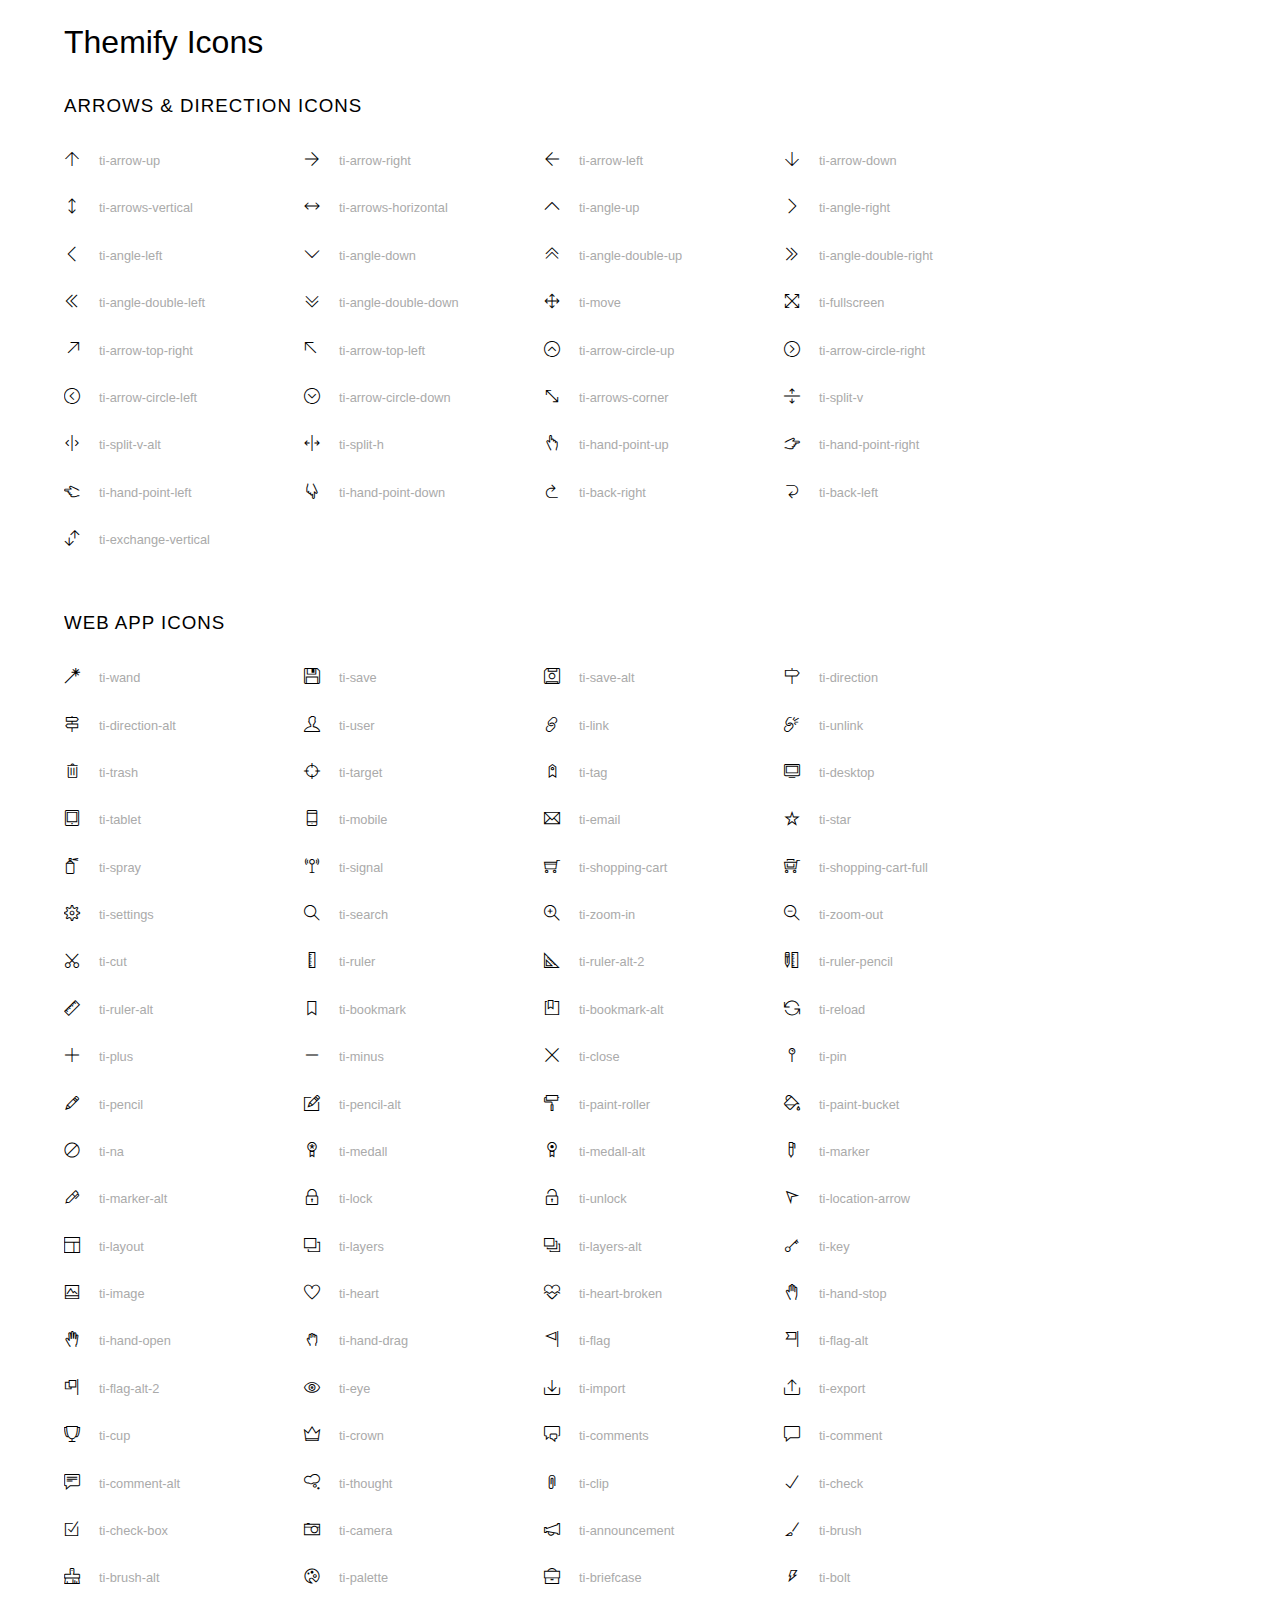
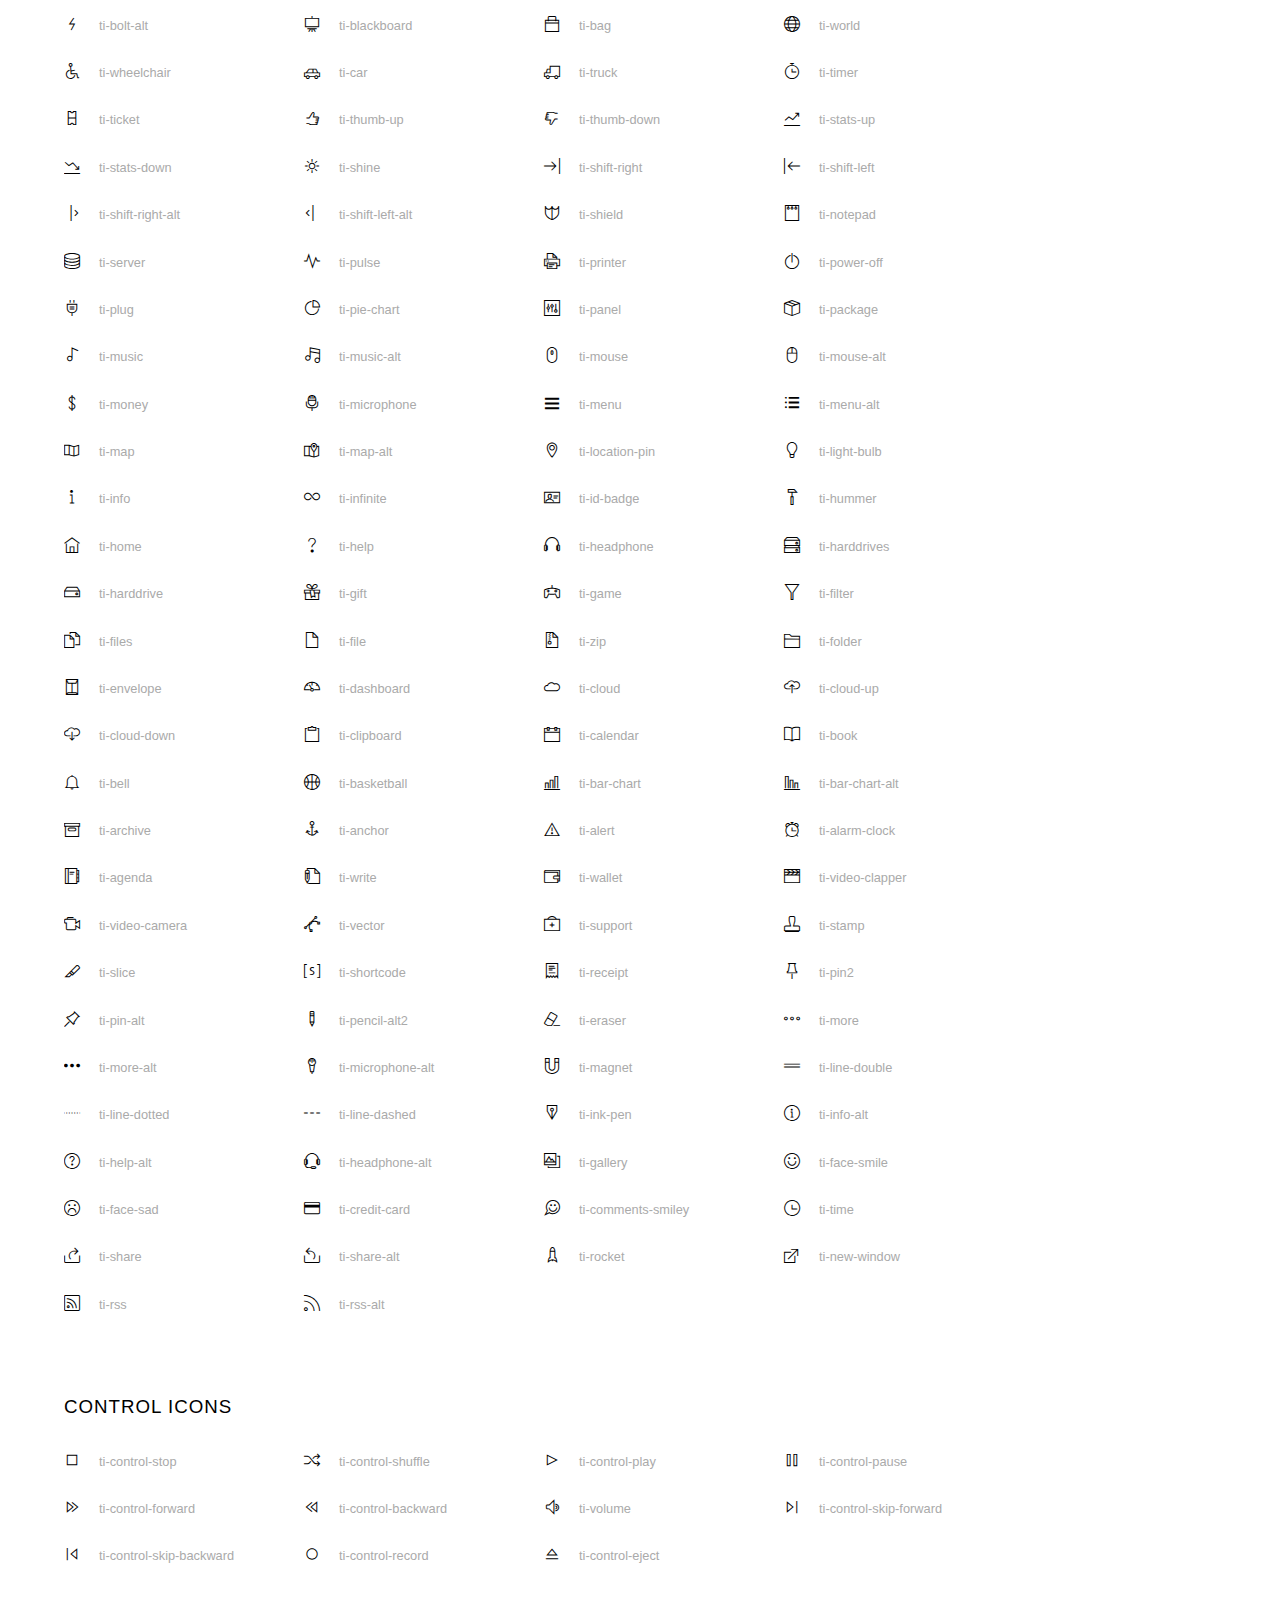
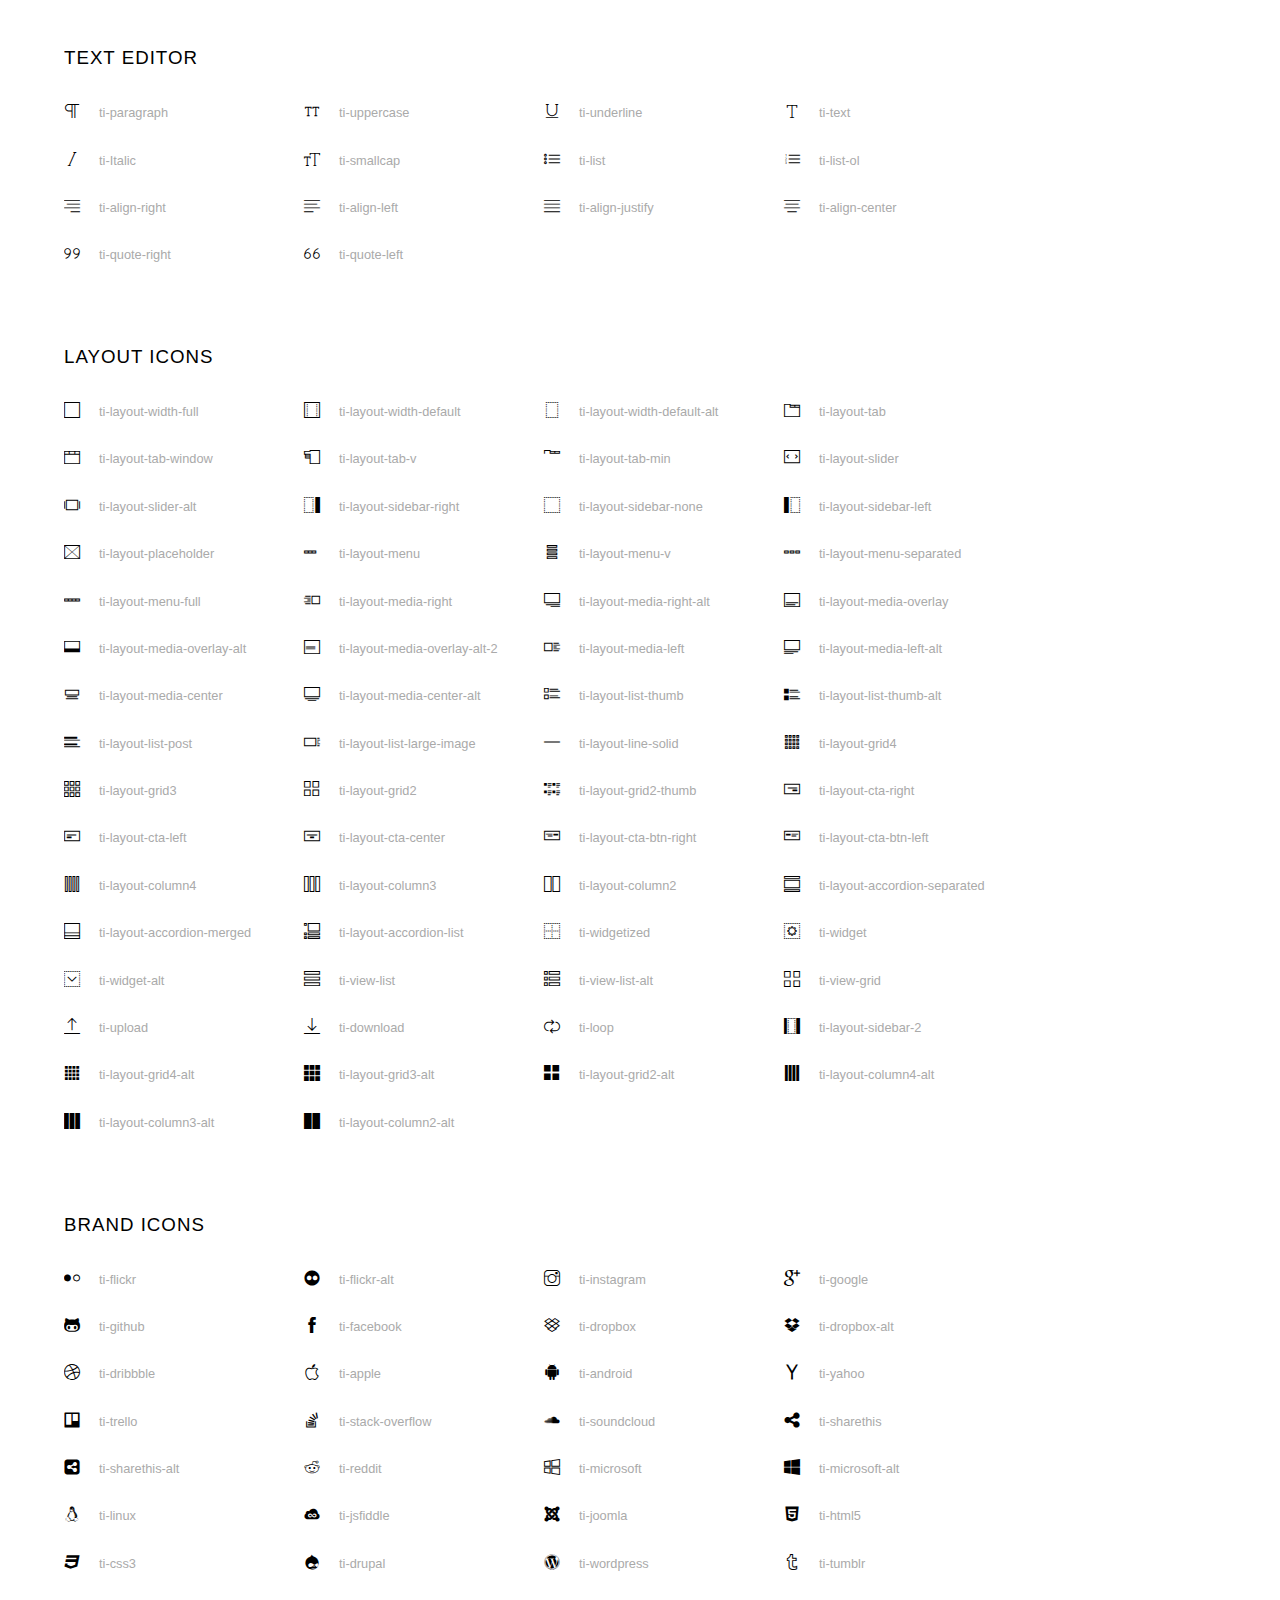
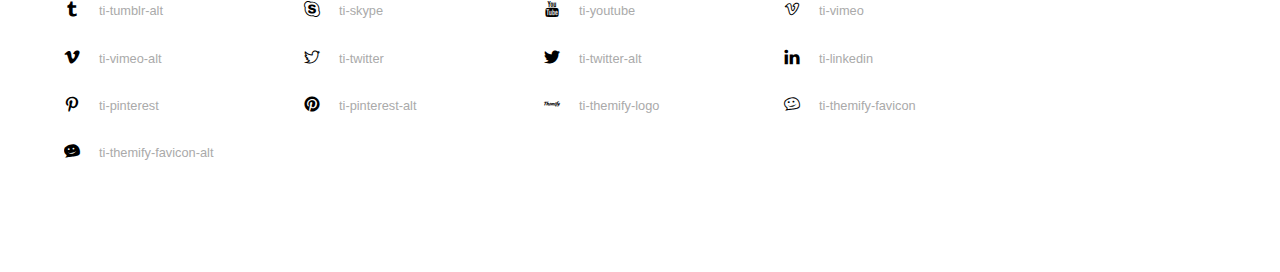
<file: slick/fonts/themify-icons/index.html>
<!doctype html>
<html>
<head>
	<meta charset="utf-8">
	<title>Themify Icon Font</title>
	<meta name="viewport" content="width=device-width">
	<link rel="stylesheet" href="demo-files/demo.css">
	<link rel="stylesheet" href="themify-icons.css">
	<!--[if lt IE 8]><!-->
	<link rel="stylesheet" href="ie7/ie7.css">
	<!--<![endif]-->
</head>
<body>
	<h1>Themify Icons</h1>

	<div class="icon-section">

		<div class="icon-section">
			<h3>Arrows &amp; Direction Icons </h3>

			<div class="icon-container">
				<span class="ti-arrow-up"></span><span class="icon-name"> ti-arrow-up</span>
			</div>
			<div class="icon-container">
				<span class="ti-arrow-right"></span><span class="icon-name"> ti-arrow-right</span>
			</div>
			<div class="icon-container">
				<span class="ti-arrow-left"></span><span class="icon-name"> ti-arrow-left</span>
			</div>
			<div class="icon-container">
				<span class="ti-arrow-down"></span><span class="icon-name"> ti-arrow-down</span>
			</div>
			<div class="icon-container">
				<span class="ti-arrows-vertical"></span><span class="icon-name"> ti-arrows-vertical</span>
			</div>
			<div class="icon-container">
				<span class="ti-arrows-horizontal"></span><span class="icon-name"> ti-arrows-horizontal</span>
			</div>
			<div class="icon-container">
				<span class="ti-angle-up"></span><span class="icon-name"> ti-angle-up</span>
			</div>
			<div class="icon-container">
				<span class="ti-angle-right"></span><span class="icon-name"> ti-angle-right</span>
			</div>
			<div class="icon-container">
				<span class="ti-angle-left"></span><span class="icon-name"> ti-angle-left</span>
			</div>
			<div class="icon-container">
				<span class="ti-angle-down"></span><span class="icon-name"> ti-angle-down</span>
			</div>	
			<div class="icon-container">
				<span class="ti-angle-double-up"></span><span class="icon-name"> ti-angle-double-up</span>
			</div>
			<div class="icon-container">
				<span class="ti-angle-double-right"></span><span class="icon-name"> ti-angle-double-right</span>
			</div>
			<div class="icon-container">
				<span class="ti-angle-double-left"></span><span class="icon-name"> ti-angle-double-left</span>
			</div>
			<div class="icon-container">
				<span class="ti-angle-double-down"></span><span class="icon-name"> ti-angle-double-down</span>
			</div>					
			<div class="icon-container">
				<span class="ti-move"></span><span class="icon-name"> ti-move</span>
			</div>
			<div class="icon-container">
				<span class="ti-fullscreen"></span><span class="icon-name"> ti-fullscreen</span>
			</div>
			<div class="icon-container">
				<span class="ti-arrow-top-right"></span><span class="icon-name"> ti-arrow-top-right</span>
			</div>
			<div class="icon-container">
				<span class="ti-arrow-top-left"></span><span class="icon-name"> ti-arrow-top-left</span>
			</div>
			<div class="icon-container">
				<span class="ti-arrow-circle-up"></span><span class="icon-name"> ti-arrow-circle-up</span>
			</div>
			<div class="icon-container">
				<span class="ti-arrow-circle-right"></span><span class="icon-name"> ti-arrow-circle-right</span>
			</div>
			<div class="icon-container">
				<span class="ti-arrow-circle-left"></span><span class="icon-name"> ti-arrow-circle-left</span>
			</div>
			<div class="icon-container">
				<span class="ti-arrow-circle-down"></span><span class="icon-name"> ti-arrow-circle-down</span>
			</div>
			<div class="icon-container">
				<span class="ti-arrows-corner"></span><span class="icon-name"> ti-arrows-corner</span>
			</div>
			<div class="icon-container">
				<span class="ti-split-v"></span><span class="icon-name"> ti-split-v</span>
			</div>

			<div class="icon-container">
				<span class="ti-split-v-alt"></span><span class="icon-name"> ti-split-v-alt</span>
			</div>
			<div class="icon-container">
				<span class="ti-split-h"></span><span class="icon-name"> ti-split-h</span>
			</div>
			<div class="icon-container">
				<span class="ti-hand-point-up"></span><span class="icon-name"> ti-hand-point-up</span>
			</div>
			<div class="icon-container">
				<span class="ti-hand-point-right"></span><span class="icon-name"> ti-hand-point-right</span>
			</div>
			<div class="icon-container">
				<span class="ti-hand-point-left"></span><span class="icon-name"> ti-hand-point-left</span>
			</div>
			<div class="icon-container">
				<span class="ti-hand-point-down"></span><span class="icon-name"> ti-hand-point-down</span>
			</div>
			<div class="icon-container">
				<span class="ti-back-right"></span><span class="icon-name"> ti-back-right</span>
			</div>
			<div class="icon-container">
				<span class="ti-back-left"></span><span class="icon-name"> ti-back-left</span>
			</div>
			<div class="icon-container">
				<span class="ti-exchange-vertical"></span><span class="icon-name"> ti-exchange-vertical</span>
			</div>

		</div> <!-- Arrows Icons -->



		<h3>Web App Icons</h3>
		
		<div class="icon-section">

			<div class="icon-container">
				<span class="ti-wand"></span><span class="icon-name"> ti-wand</span>
			</div>
			<div class="icon-container">
				<span class="ti-save"></span><span class="icon-name"> ti-save</span>
			</div>
			<div class="icon-container">
				<span class="ti-save-alt"></span><span class="icon-name"> ti-save-alt</span>
			</div>

			<div class="icon-container">
				<span class="ti-direction"></span><span class="icon-name"> ti-direction</span>
			</div>
			<div class="icon-container">
				<span class="ti-direction-alt"></span><span class="icon-name"> ti-direction-alt</span>
			</div>
			<div class="icon-container">
				<span class="ti-user"></span><span class="icon-name"> ti-user</span>
			</div>
			<div class="icon-container">
				<span class="ti-link"></span><span class="icon-name"> ti-link</span>
			</div>
			<div class="icon-container">
				<span class="ti-unlink"></span><span class="icon-name"> ti-unlink</span>
			</div>
			<div class="icon-container">
				<span class="ti-trash"></span><span class="icon-name"> ti-trash</span>
			</div>
			<div class="icon-container">
				<span class="ti-target"></span><span class="icon-name"> ti-target</span>
			</div>
			<div class="icon-container">
				<span class="ti-tag"></span><span class="icon-name"> ti-tag</span>
			</div>
			<div class="icon-container">
				<span class="ti-desktop"></span><span class="icon-name"> ti-desktop</span>
			</div>
			<div class="icon-container">
				<span class="ti-tablet"></span><span class="icon-name"> ti-tablet</span>
			</div>
			<div class="icon-container">
				<span class="ti-mobile"></span><span class="icon-name"> ti-mobile</span>
			</div>
			<div class="icon-container">
				<span class="ti-email"></span><span class="icon-name"> ti-email</span>
			</div>	
			<div class="icon-container">
				<span class="ti-star"></span><span class="icon-name"> ti-star</span>
			</div>
			<div class="icon-container">
				<span class="ti-spray"></span><span class="icon-name"> ti-spray</span>
			</div>
			<div class="icon-container">
				<span class="ti-signal"></span><span class="icon-name"> ti-signal</span>
			</div>
			<div class="icon-container">
				<span class="ti-shopping-cart"></span><span class="icon-name"> ti-shopping-cart</span>
			</div>
			<div class="icon-container">
				<span class="ti-shopping-cart-full"></span><span class="icon-name"> ti-shopping-cart-full</span>
			</div>
			<div class="icon-container">
				<span class="ti-settings"></span><span class="icon-name"> ti-settings</span>
			</div>
			<div class="icon-container">
				<span class="ti-search"></span><span class="icon-name"> ti-search</span>
			</div>
			<div class="icon-container">
				<span class="ti-zoom-in"></span><span class="icon-name"> ti-zoom-in</span>
			</div>
			<div class="icon-container">
				<span class="ti-zoom-out"></span><span class="icon-name"> ti-zoom-out</span>
			</div>
			<div class="icon-container">
				<span class="ti-cut"></span><span class="icon-name"> ti-cut</span>
			</div>
			<div class="icon-container">
				<span class="ti-ruler"></span><span class="icon-name"> ti-ruler</span>
			</div>
			<div class="icon-container">
				<span class="ti-ruler-alt-2"></span><span class="icon-name"> ti-ruler-alt-2</span>
			</div>			
			<div class="icon-container">
				<span class="ti-ruler-pencil"></span><span class="icon-name"> ti-ruler-pencil</span>
			</div>
			<div class="icon-container">
				<span class="ti-ruler-alt"></span><span class="icon-name"> ti-ruler-alt</span>
			</div>
			<div class="icon-container">
				<span class="ti-bookmark"></span><span class="icon-name"> ti-bookmark</span>
			</div>
			<div class="icon-container">
				<span class="ti-bookmark-alt"></span><span class="icon-name"> ti-bookmark-alt</span>
			</div>
			<div class="icon-container">
				<span class="ti-reload"></span><span class="icon-name"> ti-reload</span>
			</div>
			<div class="icon-container">
				<span class="ti-plus"></span><span class="icon-name"> ti-plus</span>
			</div>
			<div class="icon-container">
				<span class="ti-minus"></span><span class="icon-name"> ti-minus</span>
			</div>
			<div class="icon-container">
				<span class="ti-close"></span><span class="icon-name"> ti-close</span>
			</div>			
			<div class="icon-container">
				<span class="ti-pin"></span><span class="icon-name"> ti-pin</span>
			</div>
			<div class="icon-container">
				<span class="ti-pencil"></span><span class="icon-name"> ti-pencil</span>
			</div>
					
		  	<div class="icon-container">
				<span class="ti-pencil-alt"></span><span class="icon-name"> ti-pencil-alt</span>
			</div>
			<div class="icon-container">
				<span class="ti-paint-roller"></span><span class="icon-name"> ti-paint-roller</span>
			</div>
			<div class="icon-container">
				<span class="ti-paint-bucket"></span><span class="icon-name"> ti-paint-bucket</span>
			</div>
			<div class="icon-container">
				<span class="ti-na"></span><span class="icon-name"> ti-na</span>
			</div>
			<div class="icon-container">
				<span class="ti-medall"></span><span class="icon-name"> ti-medall</span>
			</div>
			<div class="icon-container">
				<span class="ti-medall-alt"></span><span class="icon-name"> ti-medall-alt</span>
			</div>
			<div class="icon-container">
				<span class="ti-marker"></span><span class="icon-name"> ti-marker</span>
			</div>
			<div class="icon-container">
				<span class="ti-marker-alt"></span><span class="icon-name"> ti-marker-alt</span>
			</div>

			<div class="icon-container">
				<span class="ti-lock"></span><span class="icon-name"> ti-lock</span>
			</div>
			<div class="icon-container">
				<span class="ti-unlock"></span><span class="icon-name"> ti-unlock</span>
			</div>
			<div class="icon-container">
				<span class="ti-location-arrow"></span><span class="icon-name"> ti-location-arrow</span>
			</div>
			<div class="icon-container">
				<span class="ti-layout"></span><span class="icon-name"> ti-layout</span>
			</div>
			<div class="icon-container">
				<span class="ti-layers"></span><span class="icon-name"> ti-layers</span>
			</div>
			<div class="icon-container">
				<span class="ti-layers-alt"></span><span class="icon-name"> ti-layers-alt</span>
			</div>
			<div class="icon-container">
				<span class="ti-key"></span><span class="icon-name"> ti-key</span>
			</div>
			<div class="icon-container">
				<span class="ti-image"></span><span class="icon-name"> ti-image</span>
			</div>
			<div class="icon-container">
				<span class="ti-heart"></span><span class="icon-name"> ti-heart</span>
			</div>
			<div class="icon-container">
				<span class="ti-heart-broken"></span><span class="icon-name"> ti-heart-broken</span>
			</div>
			<div class="icon-container">
				<span class="ti-hand-stop"></span><span class="icon-name"> ti-hand-stop</span>
			</div>
			<div class="icon-container">
				<span class="ti-hand-open"></span><span class="icon-name"> ti-hand-open</span>
			</div>
			<div class="icon-container">
				<span class="ti-hand-drag"></span><span class="icon-name"> ti-hand-drag</span>
			</div>
			<div class="icon-container">
				<span class="ti-flag"></span><span class="icon-name"> ti-flag</span>
			</div>
			<div class="icon-container">
				<span class="ti-flag-alt"></span><span class="icon-name"> ti-flag-alt</span>
			</div>
			<div class="icon-container">
				<span class="ti-flag-alt-2"></span><span class="icon-name"> ti-flag-alt-2</span>
			</div>
			<div class="icon-container">
				<span class="ti-eye"></span><span class="icon-name"> ti-eye</span>
			</div>
			<div class="icon-container">
				<span class="ti-import"></span><span class="icon-name"> ti-import</span>
			</div>			
			<div class="icon-container">
				<span class="ti-export"></span><span class="icon-name"> ti-export</span>
			</div>
			<div class="icon-container">
				<span class="ti-cup"></span><span class="icon-name"> ti-cup</span>
			</div>
			<div class="icon-container">
				<span class="ti-crown"></span><span class="icon-name"> ti-crown</span>
			</div>
			<div class="icon-container">
				<span class="ti-comments"></span><span class="icon-name"> ti-comments</span>
			</div>
			<div class="icon-container">
				<span class="ti-comment"></span><span class="icon-name"> ti-comment</span>
			</div>
			<div class="icon-container">
				<span class="ti-comment-alt"></span><span class="icon-name"> ti-comment-alt</span>
			</div>
			<div class="icon-container">
				<span class="ti-thought"></span><span class="icon-name"> ti-thought</span>
			</div>			
			<div class="icon-container">
				<span class="ti-clip"></span><span class="icon-name"> ti-clip</span>
			</div>

			<div class="icon-container">
				<span class="ti-check"></span><span class="icon-name"> ti-check</span>
			</div>
			<div class="icon-container">
				<span class="ti-check-box"></span><span class="icon-name"> ti-check-box</span>
			</div>
			<div class="icon-container">
				<span class="ti-camera"></span><span class="icon-name"> ti-camera</span>
			</div>
			<div class="icon-container">
				<span class="ti-announcement"></span><span class="icon-name"> ti-announcement</span>
			</div>
			<div class="icon-container">
				<span class="ti-brush"></span><span class="icon-name"> ti-brush</span>
			</div>
			<div class="icon-container">
				<span class="ti-brush-alt"></span><span class="icon-name"> ti-brush-alt</span>
			</div>
			<div class="icon-container">
				<span class="ti-palette"></span><span class="icon-name"> ti-palette</span>
			</div>			
			<div class="icon-container">
				<span class="ti-briefcase"></span><span class="icon-name"> ti-briefcase</span>
			</div>
			<div class="icon-container">
				<span class="ti-bolt"></span><span class="icon-name"> ti-bolt</span>
			</div>
			<div class="icon-container">
				<span class="ti-bolt-alt"></span><span class="icon-name"> ti-bolt-alt</span>
			</div>
			<div class="icon-container">
				<span class="ti-blackboard"></span><span class="icon-name"> ti-blackboard</span>
			</div>
			<div class="icon-container">
				<span class="ti-bag"></span><span class="icon-name"> ti-bag</span>
			</div>
			<div class="icon-container">
				<span class="ti-world"></span><span class="icon-name"> ti-world</span>
			</div>
			<div class="icon-container">
				<span class="ti-wheelchair"></span><span class="icon-name"> ti-wheelchair</span>
			</div>
			<div class="icon-container">
				<span class="ti-car"></span><span class="icon-name"> ti-car</span>
			</div>
			<div class="icon-container">
				<span class="ti-truck"></span><span class="icon-name"> ti-truck</span>
			</div>
			<div class="icon-container">
				<span class="ti-timer"></span><span class="icon-name"> ti-timer</span>
			</div>
			<div class="icon-container">
				<span class="ti-ticket"></span><span class="icon-name"> ti-ticket</span>
			</div>
			<div class="icon-container">
				<span class="ti-thumb-up"></span><span class="icon-name"> ti-thumb-up</span>
			</div>
			<div class="icon-container">
				<span class="ti-thumb-down"></span><span class="icon-name"> ti-thumb-down</span>
			</div>

			<div class="icon-container">
				<span class="ti-stats-up"></span><span class="icon-name"> ti-stats-up</span>
			</div>
			<div class="icon-container">
				<span class="ti-stats-down"></span><span class="icon-name"> ti-stats-down</span>
			</div>
			<div class="icon-container">
				<span class="ti-shine"></span><span class="icon-name"> ti-shine</span>
			</div>
			<div class="icon-container">
				<span class="ti-shift-right"></span><span class="icon-name"> ti-shift-right</span>
			</div>
			<div class="icon-container">
				<span class="ti-shift-left"></span><span class="icon-name"> ti-shift-left</span>
			</div>

			<div class="icon-container">
				<span class="ti-shift-right-alt"></span><span class="icon-name"> ti-shift-right-alt</span>
			</div>
			<div class="icon-container">
				<span class="ti-shift-left-alt"></span><span class="icon-name"> ti-shift-left-alt</span>
			</div>
			<div class="icon-container">
				<span class="ti-shield"></span><span class="icon-name"> ti-shield</span>
			</div>
			<div class="icon-container">
				<span class="ti-notepad"></span><span class="icon-name"> ti-notepad</span>
			</div>
			<div class="icon-container">
				<span class="ti-server"></span><span class="icon-name"> ti-server</span>
			</div>

			<div class="icon-container">
				<span class="ti-pulse"></span><span class="icon-name"> ti-pulse</span>
			</div>
			<div class="icon-container">
				<span class="ti-printer"></span><span class="icon-name"> ti-printer</span>
			</div>
			<div class="icon-container">
				<span class="ti-power-off"></span><span class="icon-name"> ti-power-off</span>
			</div>
			<div class="icon-container">
				<span class="ti-plug"></span><span class="icon-name"> ti-plug</span>
			</div>
			<div class="icon-container">
				<span class="ti-pie-chart"></span><span class="icon-name"> ti-pie-chart</span>
			</div>

			<div class="icon-container">
				<span class="ti-panel"></span><span class="icon-name"> ti-panel</span>
			</div>
			<div class="icon-container">
				<span class="ti-package"></span><span class="icon-name"> ti-package</span>
			</div>
			<div class="icon-container">
				<span class="ti-music"></span><span class="icon-name"> ti-music</span>
			</div>
			<div class="icon-container">
				<span class="ti-music-alt"></span><span class="icon-name"> ti-music-alt</span>
			</div>
			<div class="icon-container">
				<span class="ti-mouse"></span><span class="icon-name"> ti-mouse</span>
			</div>
			<div class="icon-container">
				<span class="ti-mouse-alt"></span><span class="icon-name"> ti-mouse-alt</span>
			</div>
			<div class="icon-container">
				<span class="ti-money"></span><span class="icon-name"> ti-money</span>
			</div>
			<div class="icon-container">
				<span class="ti-microphone"></span><span class="icon-name"> ti-microphone</span>
			</div>
			<div class="icon-container">
				<span class="ti-menu"></span><span class="icon-name"> ti-menu</span>
			</div>
			<div class="icon-container">
				<span class="ti-menu-alt"></span><span class="icon-name"> ti-menu-alt</span>
			</div>
			<div class="icon-container">
				<span class="ti-map"></span><span class="icon-name"> ti-map</span>
			</div>
			<div class="icon-container">
				<span class="ti-map-alt"></span><span class="icon-name"> ti-map-alt</span>
			</div>

			<div class="icon-container">
				<span class="ti-location-pin"></span><span class="icon-name"> ti-location-pin</span>
			</div>

			<div class="icon-container">
				<span class="ti-light-bulb"></span><span class="icon-name"> ti-light-bulb</span>
			</div>
			<div class="icon-container">
				<span class="ti-info"></span><span class="icon-name"> ti-info</span>
			</div>
			<div class="icon-container">
				<span class="ti-infinite"></span><span class="icon-name"> ti-infinite</span>
			</div>
			<div class="icon-container">
				<span class="ti-id-badge"></span><span class="icon-name"> ti-id-badge</span>
			</div>
			<div class="icon-container">
				<span class="ti-hummer"></span><span class="icon-name"> ti-hummer</span>
			</div>
			<div class="icon-container">
				<span class="ti-home"></span><span class="icon-name"> ti-home</span>
			</div>
			<div class="icon-container">
				<span class="ti-help"></span><span class="icon-name"> ti-help</span>
			</div>
			<div class="icon-container">
				<span class="ti-headphone"></span><span class="icon-name"> ti-headphone</span>
			</div>
			<div class="icon-container">
				<span class="ti-harddrives"></span><span class="icon-name"> ti-harddrives</span>
			</div>
			<div class="icon-container">
				<span class="ti-harddrive"></span><span class="icon-name"> ti-harddrive</span>
			</div>
			<div class="icon-container">
				<span class="ti-gift"></span><span class="icon-name"> ti-gift</span>
			</div>
			<div class="icon-container">
				<span class="ti-game"></span><span class="icon-name"> ti-game</span>
			</div>
			<div class="icon-container">
				<span class="ti-filter"></span><span class="icon-name"> ti-filter</span>
			</div>
			<div class="icon-container">
				<span class="ti-files"></span><span class="icon-name"> ti-files</span>
			</div>
			<div class="icon-container">
				<span class="ti-file"></span><span class="icon-name"> ti-file</span>
			</div>
			<div class="icon-container">
				<span class="ti-zip"></span><span class="icon-name"> ti-zip</span>
			</div>
			<div class="icon-container">
				<span class="ti-folder"></span><span class="icon-name"> ti-folder</span>
			</div>			
			<div class="icon-container">
				<span class="ti-envelope"></span><span class="icon-name"> ti-envelope</span>
			</div>


			<div class="icon-container">
				<span class="ti-dashboard"></span><span class="icon-name"> ti-dashboard</span>
			</div>
			<div class="icon-container">
				<span class="ti-cloud"></span><span class="icon-name"> ti-cloud</span>
			</div>
			<div class="icon-container">
				<span class="ti-cloud-up"></span><span class="icon-name"> ti-cloud-up</span>
			</div>
			<div class="icon-container">
				<span class="ti-cloud-down"></span><span class="icon-name"> ti-cloud-down</span>
			</div>
			<div class="icon-container">
				<span class="ti-clipboard"></span><span class="icon-name"> ti-clipboard</span>
			</div>
			<div class="icon-container">
				<span class="ti-calendar"></span><span class="icon-name"> ti-calendar</span>
			</div>
			<div class="icon-container">
				<span class="ti-book"></span><span class="icon-name"> ti-book</span>
			</div>
			<div class="icon-container">
				<span class="ti-bell"></span><span class="icon-name"> ti-bell</span>
			</div>
			<div class="icon-container">
				<span class="ti-basketball"></span><span class="icon-name"> ti-basketball</span>
			</div>
			<div class="icon-container">
				<span class="ti-bar-chart"></span><span class="icon-name"> ti-bar-chart</span>
			</div>
			<div class="icon-container">
				<span class="ti-bar-chart-alt"></span><span class="icon-name"> ti-bar-chart-alt</span>
			</div>


			<div class="icon-container">
				<span class="ti-archive"></span><span class="icon-name"> ti-archive</span>
			</div>
			<div class="icon-container">
				<span class="ti-anchor"></span><span class="icon-name"> ti-anchor</span>
			</div>

			<div class="icon-container">
				<span class="ti-alert"></span><span class="icon-name"> ti-alert</span>
			</div>
			<div class="icon-container">
				<span class="ti-alarm-clock"></span><span class="icon-name"> ti-alarm-clock</span>
			</div>
			<div class="icon-container">
				<span class="ti-agenda"></span><span class="icon-name"> ti-agenda</span>
			</div>
			<div class="icon-container">
				<span class="ti-write"></span><span class="icon-name"> ti-write</span>
			</div>

			<div class="icon-container">
				<span class="ti-wallet"></span><span class="icon-name"> ti-wallet</span>
			</div>
			<div class="icon-container">
				<span class="ti-video-clapper"></span><span class="icon-name"> ti-video-clapper</span>
			</div>
			<div class="icon-container">
				<span class="ti-video-camera"></span><span class="icon-name"> ti-video-camera</span>
			</div>
			<div class="icon-container">
				<span class="ti-vector"></span><span class="icon-name"> ti-vector</span>
			</div>

			<div class="icon-container">
				<span class="ti-support"></span><span class="icon-name"> ti-support</span>
			</div>
			<div class="icon-container">
				<span class="ti-stamp"></span><span class="icon-name"> ti-stamp</span>
			</div>
			<div class="icon-container">
				<span class="ti-slice"></span><span class="icon-name"> ti-slice</span>
			</div>
			<div class="icon-container">
				<span class="ti-shortcode"></span><span class="icon-name"> ti-shortcode</span>
			</div>
			<div class="icon-container">
				<span class="ti-receipt"></span><span class="icon-name"> ti-receipt</span>
			</div>
			<div class="icon-container">
				<span class="ti-pin2"></span><span class="icon-name"> ti-pin2</span>
			</div>
			<div class="icon-container">
				<span class="ti-pin-alt"></span><span class="icon-name"> ti-pin-alt</span>
			</div>
			<div class="icon-container">
				<span class="ti-pencil-alt2"></span><span class="icon-name"> ti-pencil-alt2</span>
			</div>
			<div class="icon-container">
				<span class="ti-eraser"></span><span class="icon-name"> ti-eraser</span>
			</div>			
			<div class="icon-container">
				<span class="ti-more"></span><span class="icon-name"> ti-more</span>
			</div>
			<div class="icon-container">
				<span class="ti-more-alt"></span><span class="icon-name"> ti-more-alt</span>
			</div>
			<div class="icon-container">
				<span class="ti-microphone-alt"></span><span class="icon-name"> ti-microphone-alt</span>
			</div>
			<div class="icon-container">
				<span class="ti-magnet"></span><span class="icon-name"> ti-magnet</span>
			</div>
			<div class="icon-container">
				<span class="ti-line-double"></span><span class="icon-name"> ti-line-double</span>
			</div>
			<div class="icon-container">
				<span class="ti-line-dotted"></span><span class="icon-name"> ti-line-dotted</span>
			</div>
			<div class="icon-container">
				<span class="ti-line-dashed"></span><span class="icon-name"> ti-line-dashed</span>
			</div>

			<div class="icon-container">
				<span class="ti-ink-pen"></span><span class="icon-name"> ti-ink-pen</span>
			</div>
			<div class="icon-container">
				<span class="ti-info-alt"></span><span class="icon-name"> ti-info-alt</span>
			</div>
			<div class="icon-container">
				<span class="ti-help-alt"></span><span class="icon-name"> ti-help-alt</span>
			</div>
			<div class="icon-container">
				<span class="ti-headphone-alt"></span><span class="icon-name"> ti-headphone-alt</span>
			</div>

			<div class="icon-container">
				<span class="ti-gallery"></span><span class="icon-name"> ti-gallery</span>
			</div>
			<div class="icon-container">
				<span class="ti-face-smile"></span><span class="icon-name"> ti-face-smile</span>
			</div>
			<div class="icon-container">
				<span class="ti-face-sad"></span><span class="icon-name"> ti-face-sad</span>
			</div>
			<div class="icon-container">
				<span class="ti-credit-card"></span><span class="icon-name"> ti-credit-card</span>
			</div>
			<div class="icon-container">
				<span class="ti-comments-smiley"></span><span class="icon-name"> ti-comments-smiley</span>
			</div>
			<div class="icon-container">
				<span class="ti-time"></span><span class="icon-name"> ti-time</span>
			</div>
			<div class="icon-container">
				<span class="ti-share"></span><span class="icon-name"> ti-share</span>
			</div>
			<div class="icon-container">
				<span class="ti-share-alt"></span><span class="icon-name"> ti-share-alt</span>
			</div>
			<div class="icon-container">
				<span class="ti-rocket"></span><span class="icon-name"> ti-rocket</span>
			</div>

			<div class="icon-container">
				<span class="ti-new-window"></span><span class="icon-name"> ti-new-window</span>
			</div>

			<div class="icon-container">
				<span class="ti-rss"></span><span class="icon-name"> ti-rss</span>
			</div>

			<div class="icon-container">
				<span class="ti-rss-alt"></span><span class="icon-name"> ti-rss-alt</span>
			</div>
			
		</div><!-- Web App Icons -->


		<div class="icon-section">
			<h3>Control Icons</h3>
			<div class="icon-container">
				<span class="ti-control-stop"></span><span class="icon-name"> ti-control-stop</span>
			</div>
			<div class="icon-container">
				<span class="ti-control-shuffle"></span><span class="icon-name"> ti-control-shuffle</span>
			</div>
			<div class="icon-container">
				<span class="ti-control-play"></span><span class="icon-name"> ti-control-play</span>
			</div>
			<div class="icon-container">
				<span class="ti-control-pause"></span><span class="icon-name"> ti-control-pause</span>
			</div>
			<div class="icon-container">
				<span class="ti-control-forward"></span><span class="icon-name"> ti-control-forward</span>
			</div>
			<div class="icon-container">
				<span class="ti-control-backward"></span><span class="icon-name"> ti-control-backward</span>
			</div>	
			<div class="icon-container">
				<span class="ti-volume"></span><span class="icon-name"> ti-volume</span>
			</div>
			<div class="icon-container">
				<span class="ti-control-skip-forward"></span><span class="icon-name"> ti-control-skip-forward</span>
			</div>
			<div class="icon-container">
				<span class="ti-control-skip-backward"></span><span class="icon-name"> ti-control-skip-backward</span>
			</div>
			<div class="icon-container">
				<span class="ti-control-record"></span><span class="icon-name"> ti-control-record</span>
			</div>
			<div class="icon-container">
				<span class="ti-control-eject"></span><span class="icon-name"> ti-control-eject</span>
			</div>			
		</div> <!-- Control Icons -->


		<div class="icon-section">
			<h3>Text Editor</h3>

			<div class="icon-container">
				<span class="ti-paragraph"></span><span class="icon-name"> ti-paragraph</span>
			</div>
			<div class="icon-container">
				<span class="ti-uppercase"></span><span class="icon-name"> ti-uppercase</span>
			</div>

			<div class="icon-container">
				<span class="ti-underline"></span><span class="icon-name"> ti-underline</span>
			</div>
			<div class="icon-container">
				<span class="ti-text"></span><span class="icon-name"> ti-text</span>
			</div>
			<div class="icon-container">
				<span class="ti-Italic"></span><span class="icon-name"> ti-Italic</span>
			</div>
			<div class="icon-container">
				<span class="ti-smallcap"></span><span class="icon-name"> ti-smallcap</span>
			</div>
			<div class="icon-container">
				<span class="ti-list"></span><span class="icon-name"> ti-list</span>
			</div>
			<div class="icon-container">
				<span class="ti-list-ol"></span><span class="icon-name"> ti-list-ol</span>
			</div>
			<div class="icon-container">
				<span class="ti-align-right"></span><span class="icon-name"> ti-align-right</span>
			</div>
			<div class="icon-container">
				<span class="ti-align-left"></span><span class="icon-name"> ti-align-left</span>
			</div>
			<div class="icon-container">
				<span class="ti-align-justify"></span><span class="icon-name"> ti-align-justify</span>
			</div>
			<div class="icon-container">
				<span class="ti-align-center"></span><span class="icon-name"> ti-align-center</span>
			</div>
			<div class="icon-container">
				<span class="ti-quote-right"></span><span class="icon-name"> ti-quote-right</span>
			</div>
			<div class="icon-container">
				<span class="ti-quote-left"></span><span class="icon-name"> ti-quote-left</span>
			</div>

		</div> <!-- Text Editor -->



		<div class="icon-section">
			<h3>Layout Icons</h3>
			<div class="icon-container">
				<span class="ti-layout-width-full"></span><span class="icon-name"> ti-layout-width-full</span>
			</div>
			<div class="icon-container">
				<span class="ti-layout-width-default"></span><span class="icon-name"> ti-layout-width-default</span>
			</div>
			<div class="icon-container">
				<span class="ti-layout-width-default-alt"></span><span class="icon-name"> ti-layout-width-default-alt</span>
			</div>
			<div class="icon-container">
				<span class="ti-layout-tab"></span><span class="icon-name"> ti-layout-tab</span>
			</div>
			<div class="icon-container">
				<span class="ti-layout-tab-window"></span><span class="icon-name"> ti-layout-tab-window</span>
			</div>
			<div class="icon-container">
				<span class="ti-layout-tab-v"></span><span class="icon-name"> ti-layout-tab-v</span>
			</div>
			<div class="icon-container">
				<span class="ti-layout-tab-min"></span><span class="icon-name"> ti-layout-tab-min</span>
			</div>
			<div class="icon-container">
				<span class="ti-layout-slider"></span><span class="icon-name"> ti-layout-slider</span>
			</div>
			<div class="icon-container">
				<span class="ti-layout-slider-alt"></span><span class="icon-name"> ti-layout-slider-alt</span>
			</div>
			<div class="icon-container">
				<span class="ti-layout-sidebar-right"></span><span class="icon-name"> ti-layout-sidebar-right</span>
			</div>
			<div class="icon-container">
				<span class="ti-layout-sidebar-none"></span><span class="icon-name"> ti-layout-sidebar-none</span>
			</div>
			<div class="icon-container">
				<span class="ti-layout-sidebar-left"></span><span class="icon-name"> ti-layout-sidebar-left</span>
			</div>
			<div class="icon-container">
				<span class="ti-layout-placeholder"></span><span class="icon-name"> ti-layout-placeholder</span>
			</div>
			<div class="icon-container">
				<span class="ti-layout-menu"></span><span class="icon-name"> ti-layout-menu</span>
			</div>
			<div class="icon-container">
				<span class="ti-layout-menu-v"></span><span class="icon-name"> ti-layout-menu-v</span>
			</div>
			<div class="icon-container">
				<span class="ti-layout-menu-separated"></span><span class="icon-name"> ti-layout-menu-separated</span>
			</div>
			<div class="icon-container">
				<span class="ti-layout-menu-full"></span><span class="icon-name"> ti-layout-menu-full</span>
			</div>
			<div class="icon-container">
				<span class="ti-layout-media-right"></span><span class="icon-name"> ti-layout-media-right</span>
			</div>
			<div class="icon-container">
				<span class="ti-layout-media-right-alt"></span><span class="icon-name"> ti-layout-media-right-alt</span>
			</div>
			<div class="icon-container">
				<span class="ti-layout-media-overlay"></span><span class="icon-name"> ti-layout-media-overlay</span>
			</div>
			<div class="icon-container">
				<span class="ti-layout-media-overlay-alt"></span><span class="icon-name"> ti-layout-media-overlay-alt</span>
			</div>
			<div class="icon-container">
				<span class="ti-layout-media-overlay-alt-2"></span><span class="icon-name"> ti-layout-media-overlay-alt-2</span>
			</div>
			<div class="icon-container">
				<span class="ti-layout-media-left"></span><span class="icon-name"> ti-layout-media-left</span>
			</div>
			<div class="icon-container">
				<span class="ti-layout-media-left-alt"></span><span class="icon-name"> ti-layout-media-left-alt</span>
			</div>
			<div class="icon-container">
				<span class="ti-layout-media-center"></span><span class="icon-name"> ti-layout-media-center</span>
			</div>
			<div class="icon-container">
				<span class="ti-layout-media-center-alt"></span><span class="icon-name"> ti-layout-media-center-alt</span>
			</div>
			<div class="icon-container">
				<span class="ti-layout-list-thumb"></span><span class="icon-name"> ti-layout-list-thumb</span>
			</div>
			<div class="icon-container">
				<span class="ti-layout-list-thumb-alt"></span><span class="icon-name"> ti-layout-list-thumb-alt</span>
			</div>
			<div class="icon-container">
				<span class="ti-layout-list-post"></span><span class="icon-name"> ti-layout-list-post</span>
			</div>
			<div class="icon-container">
				<span class="ti-layout-list-large-image"></span><span class="icon-name"> ti-layout-list-large-image</span>
			</div>
			<div class="icon-container">
				<span class="ti-layout-line-solid"></span><span class="icon-name"> ti-layout-line-solid</span>
			</div>
			<div class="icon-container">
				<span class="ti-layout-grid4"></span><span class="icon-name"> ti-layout-grid4</span>
			</div>
			<div class="icon-container">
				<span class="ti-layout-grid3"></span><span class="icon-name"> ti-layout-grid3</span>
			</div>
			<div class="icon-container">
				<span class="ti-layout-grid2"></span><span class="icon-name"> ti-layout-grid2</span>
			</div>
			<div class="icon-container">
				<span class="ti-layout-grid2-thumb"></span><span class="icon-name"> ti-layout-grid2-thumb</span>
			</div>
			<div class="icon-container">
				<span class="ti-layout-cta-right"></span><span class="icon-name"> ti-layout-cta-right</span>
			</div>
			<div class="icon-container">
				<span class="ti-layout-cta-left"></span><span class="icon-name"> ti-layout-cta-left</span>
			</div>
			<div class="icon-container">
				<span class="ti-layout-cta-center"></span><span class="icon-name"> ti-layout-cta-center</span>
			</div>
			<div class="icon-container">
				<span class="ti-layout-cta-btn-right"></span><span class="icon-name"> ti-layout-cta-btn-right</span>
			</div>
			<div class="icon-container">
				<span class="ti-layout-cta-btn-left"></span><span class="icon-name"> ti-layout-cta-btn-left</span>
			</div>
			<div class="icon-container">
				<span class="ti-layout-column4"></span><span class="icon-name"> ti-layout-column4</span>
			</div>
			<div class="icon-container">
				<span class="ti-layout-column3"></span><span class="icon-name"> ti-layout-column3</span>
			</div>
			<div class="icon-container">
				<span class="ti-layout-column2"></span><span class="icon-name"> ti-layout-column2</span>
			</div>
			<div class="icon-container">
				<span class="ti-layout-accordion-separated"></span><span class="icon-name"> ti-layout-accordion-separated</span>
			</div>
			<div class="icon-container">
				<span class="ti-layout-accordion-merged"></span><span class="icon-name"> ti-layout-accordion-merged</span>
			</div>
			<div class="icon-container">
				<span class="ti-layout-accordion-list"></span><span class="icon-name"> ti-layout-accordion-list</span>
			</div>
			<div class="icon-container">
				<span class="ti-widgetized"></span><span class="icon-name"> ti-widgetized</span>
			</div>
			<div class="icon-container">
				<span class="ti-widget"></span><span class="icon-name"> ti-widget</span>
			</div>
			<div class="icon-container">
				<span class="ti-widget-alt"></span><span class="icon-name"> ti-widget-alt</span>
			</div>
			<div class="icon-container">
				<span class="ti-view-list"></span><span class="icon-name"> ti-view-list</span>
			</div>
			<div class="icon-container">
				<span class="ti-view-list-alt"></span><span class="icon-name"> ti-view-list-alt</span>
			</div>
			<div class="icon-container">
				<span class="ti-view-grid"></span><span class="icon-name"> ti-view-grid</span>
			</div>
			<div class="icon-container">
				<span class="ti-upload"></span><span class="icon-name"> ti-upload</span>
			</div>
			<div class="icon-container">
				<span class="ti-download"></span><span class="icon-name"> ti-download</span>
			</div>	
			<div class="icon-container">
				<span class="ti-loop"></span><span class="icon-name"> ti-loop</span>
			</div>
			<div class="icon-container">
				<span class="ti-layout-sidebar-2"></span><span class="icon-name"> ti-layout-sidebar-2</span>
			</div>
			<div class="icon-container">
				<span class="ti-layout-grid4-alt"></span><span class="icon-name"> ti-layout-grid4-alt</span>
			</div>
			<div class="icon-container">
				<span class="ti-layout-grid3-alt"></span><span class="icon-name"> ti-layout-grid3-alt</span>
			</div>
			<div class="icon-container">
				<span class="ti-layout-grid2-alt"></span><span class="icon-name"> ti-layout-grid2-alt</span>
			</div>
			<div class="icon-container">
				<span class="ti-layout-column4-alt"></span><span class="icon-name"> ti-layout-column4-alt</span>
			</div>
			<div class="icon-container">
				<span class="ti-layout-column3-alt"></span><span class="icon-name"> ti-layout-column3-alt</span>
			</div>
			<div class="icon-container">
				<span class="ti-layout-column2-alt"></span><span class="icon-name"> ti-layout-column2-alt</span>
			</div>		


		</div> <!-- Layout Icons -->


		<div class="icon-section">
			<h3>Brand Icons</h3>

			<div class="icon-container">
				<span class="ti-flickr"></span><span class="icon-name"> ti-flickr</span>
			</div>
			<div class="icon-container">
				<span class="ti-flickr-alt"></span><span class="icon-name"> ti-flickr-alt</span>
			</div>			
			<div class="icon-container">
				<span class="ti-instagram"></span><span class="icon-name"> ti-instagram</span>
			</div>
			<div class="icon-container">
				<span class="ti-google"></span><span class="icon-name"> ti-google</span>
			</div>
			<div class="icon-container">
				<span class="ti-github"></span><span class="icon-name"> ti-github</span>
			</div>

			<div class="icon-container">
				<span class="ti-facebook"></span><span class="icon-name"> ti-facebook</span>
			</div>
			<div class="icon-container">
				<span class="ti-dropbox"></span><span class="icon-name"> ti-dropbox</span>
			</div>
			<div class="icon-container">
				<span class="ti-dropbox-alt"></span><span class="icon-name"> ti-dropbox-alt</span>
			</div>
			<div class="icon-container">
				<span class="ti-dribbble"></span><span class="icon-name"> ti-dribbble</span>
			</div>
			<div class="icon-container">
				<span class="ti-apple"></span><span class="icon-name"> ti-apple</span>
			</div>
			<div class="icon-container">
				<span class="ti-android"></span><span class="icon-name"> ti-android</span>
			</div>
			<div class="icon-container">
				<span class="ti-yahoo"></span><span class="icon-name"> ti-yahoo</span>
			</div>
			<div class="icon-container">
				<span class="ti-trello"></span><span class="icon-name"> ti-trello</span>
			</div>
			<div class="icon-container">
				<span class="ti-stack-overflow"></span><span class="icon-name"> ti-stack-overflow</span>
			</div>
			<div class="icon-container">
				<span class="ti-soundcloud"></span><span class="icon-name"> ti-soundcloud</span>
			</div>
			<div class="icon-container">
				<span class="ti-sharethis"></span><span class="icon-name"> ti-sharethis</span>
			</div>
			<div class="icon-container">
				<span class="ti-sharethis-alt"></span><span class="icon-name"> ti-sharethis-alt</span>
			</div>
			<div class="icon-container">
				<span class="ti-reddit"></span><span class="icon-name"> ti-reddit</span>
			</div>

			<div class="icon-container">
				<span class="ti-microsoft"></span><span class="icon-name"> ti-microsoft</span>
			</div>
			<div class="icon-container">
				<span class="ti-microsoft-alt"></span><span class="icon-name"> ti-microsoft-alt</span>
			</div>
			<div class="icon-container">
				<span class="ti-linux"></span><span class="icon-name"> ti-linux</span>
			</div>
			<div class="icon-container">
				<span class="ti-jsfiddle"></span><span class="icon-name"> ti-jsfiddle</span>
			</div>
			<div class="icon-container">
				<span class="ti-joomla"></span><span class="icon-name"> ti-joomla</span>
			</div>
			<div class="icon-container">
				<span class="ti-html5"></span><span class="icon-name"> ti-html5</span>
			</div>
			<div class="icon-container">
				<span class="ti-css3"></span><span class="icon-name"> ti-css3</span>
			</div>	
			<div class="icon-container">
				<span class="ti-drupal"></span><span class="icon-name"> ti-drupal</span>
			</div>
			<div class="icon-container">
				<span class="ti-wordpress"></span><span class="icon-name"> ti-wordpress</span>
			</div>		
			<div class="icon-container">
				<span class="ti-tumblr"></span><span class="icon-name"> ti-tumblr</span>
			</div>
			<div class="icon-container">
				<span class="ti-tumblr-alt"></span><span class="icon-name"> ti-tumblr-alt</span>
			</div>
			<div class="icon-container">
				<span class="ti-skype"></span><span class="icon-name"> ti-skype</span>
			</div>
			<div class="icon-container">
				<span class="ti-youtube"></span><span class="icon-name"> ti-youtube</span>
			</div>
			<div class="icon-container">
				<span class="ti-vimeo"></span><span class="icon-name"> ti-vimeo</span>
			</div>
			<div class="icon-container">
				<span class="ti-vimeo-alt"></span><span class="icon-name"> ti-vimeo-alt</span>
			</div>			
			<div class="icon-container">
				<span class="ti-twitter"></span><span class="icon-name"> ti-twitter</span>
			</div>
			<div class="icon-container">
				<span class="ti-twitter-alt"></span><span class="icon-name"> ti-twitter-alt</span>
			</div>
			<div class="icon-container">
				<span class="ti-linkedin"></span><span class="icon-name"> ti-linkedin</span>
			</div>
			<div class="icon-container">
				<span class="ti-pinterest"></span><span class="icon-name"> ti-pinterest</span>
			</div>

			<div class="icon-container">
				<span class="ti-pinterest-alt"></span><span class="icon-name"> ti-pinterest-alt</span>
			</div>
			<div class="icon-container">
				<span class="ti-themify-logo"></span><span class="icon-name"> ti-themify-logo</span>
			</div>
			<div class="icon-container">
				<span class="ti-themify-favicon"></span><span class="icon-name"> ti-themify-favicon</span>
			</div>
			<div class="icon-container">
				<span class="ti-themify-favicon-alt"></span><span class="icon-name"> ti-themify-favicon-alt</span>
			</div>

		</div> <!-- brand Icons -->

	</div>

</body>
</html>
</file>
<file: slick/fonts/themify-icons/demo-files/demo.css>
body {
    font: normal 1em/1.5em Arial, Helvetica, sans-serif;
    max-width: 90%;
    margin: 30px auto 0;
}

h1,
h3 {
    font-weight: normal;
}

h3 {
    font-size: 1.4;
    text-transform: uppercase;
    letter-spacing: 1px;
}

.icon-section {
    margin: 0 0 3em;
    clear: both;
    overflow: hidden;
}

.icon-container {
    width: 240px;
    padding: .7em 0;
    float: left;
    position: relative;
    text-align: left;
}

.icon-container [class^="ti-"],
.icon-container [class*=" ti-"] {
    color: #000;
    position: absolute;
    margin-top: 3px;
    transition: .3s;
}

.icon-container:hover [class^="ti-"],
.icon-container:hover [class*=" ti-"] {
    font-size: 2.2em;
    margin-top: -5px;
}

.icon-container:hover .icon-name {
    color: #000;
}

.icon-name {
    color: #aaa;
    margin-left: 35px;
    font-size: .8em;
    transition: .3s;
}

.icon-container:hover .icon-name {
    margin-left: 45px;
}
</file>
<file: slick/fonts/themify-icons/themify-icons.css>
@font-face {
	font-family: 'themify';
	src:url('fonts/themify.eot?-fvbane');
	src:url('fonts/themify.eot?#iefix-fvbane') format('embedded-opentype'),
		url('fonts/themify.woff?-fvbane') format('woff'),
		url('fonts/themify.ttf?-fvbane') format('truetype'),
		url('fonts/themify.svg?-fvbane#themify') format('svg');
	font-weight: normal;
	font-style: normal;
}

[class^="ti-"], [class*=" ti-"] {
	font-family: 'themify';
	speak: none;
	font-style: normal;
	font-weight: normal;
	font-variant: normal;
	text-transform: none;
	line-height: 1;

	/* Better Font Rendering =========== */
	-webkit-font-smoothing: antialiased;
	-moz-osx-font-smoothing: grayscale;
}

.ti-wand:before {
	content: "\e600";
}
.ti-volume:before {
	content: "\e601";
}
.ti-user:before {
	content: "\e602";
}
.ti-unlock:before {
	content: "\e603";
}
.ti-unlink:before {
	content: "\e604";
}
.ti-trash:before {
	content: "\e605";
}
.ti-thought:before {
	content: "\e606";
}
.ti-target:before {
	content: "\e607";
}
.ti-tag:before {
	content: "\e608";
}
.ti-tablet:before {
	content: "\e609";
}
.ti-star:before {
	content: "\e60a";
}
.ti-spray:before {
	content: "\e60b";
}
.ti-signal:before {
	content: "\e60c";
}
.ti-shopping-cart:before {
	content: "\e60d";
}
.ti-shopping-cart-full:before {
	content: "\e60e";
}
.ti-settings:before {
	content: "\e60f";
}
.ti-search:before {
	content: "\e610";
}
.ti-zoom-in:before {
	content: "\e611";
}
.ti-zoom-out:before {
	content: "\e612";
}
.ti-cut:before {
	content: "\e613";
}
.ti-ruler:before {
	content: "\e614";
}
.ti-ruler-pencil:before {
	content: "\e615";
}
.ti-ruler-alt:before {
	content: "\e616";
}
.ti-bookmark:before {
	content: "\e617";
}
.ti-bookmark-alt:before {
	content: "\e618";
}
.ti-reload:before {
	content: "\e619";
}
.ti-plus:before {
	content: "\e61a";
}
.ti-pin:before {
	content: "\e61b";
}
.ti-pencil:before {
	content: "\e61c";
}
.ti-pencil-alt:before {
	content: "\e61d";
}
.ti-paint-roller:before {
	content: "\e61e";
}
.ti-paint-bucket:before {
	content: "\e61f";
}
.ti-na:before {
	content: "\e620";
}
.ti-mobile:before {
	content: "\e621";
}
.ti-minus:before {
	content: "\e622";
}
.ti-medall:before {
	content: "\e623";
}
.ti-medall-alt:before {
	content: "\e624";
}
.ti-marker:before {
	content: "\e625";
}
.ti-marker-alt:before {
	content: "\e626";
}
.ti-arrow-up:before {
	content: "\e627";
}
.ti-arrow-right:before {
	content: "\e628";
}
.ti-arrow-left:before {
	content: "\e629";
}
.ti-arrow-down:before {
	content: "\e62a";
}
.ti-lock:before {
	content: "\e62b";
}
.ti-location-arrow:before {
	content: "\e62c";
}
.ti-link:before {
	content: "\e62d";
}
.ti-layout:before {
	content: "\e62e";
}
.ti-layers:before {
	content: "\e62f";
}
.ti-layers-alt:before {
	content: "\e630";
}
.ti-key:before {
	content: "\e631";
}
.ti-import:before {
	content: "\e632";
}
.ti-image:before {
	content: "\e633";
}
.ti-heart:before {
	content: "\e634";
}
.ti-heart-broken:before {
	content: "\e635";
}
.ti-hand-stop:before {
	content: "\e636";
}
.ti-hand-open:before {
	content: "\e637";
}
.ti-hand-drag:before {
	content: "\e638";
}
.ti-folder:before {
	content: "\e639";
}
.ti-flag:before {
	content: "\e63a";
}
.ti-flag-alt:before {
	content: "\e63b";
}
.ti-flag-alt-2:before {
	content: "\e63c";
}
.ti-eye:before {
	content: "\e63d";
}
.ti-export:before {
	content: "\e63e";
}
.ti-exchange-vertical:before {
	content: "\e63f";
}
.ti-desktop:before {
	content: "\e640";
}
.ti-cup:before {
	content: "\e641";
}
.ti-crown:before {
	content: "\e642";
}
.ti-comments:before {
	content: "\e643";
}
.ti-comment:before {
	content: "\e644";
}
.ti-comment-alt:before {
	content: "\e645";
}
.ti-close:before {
	content: "\e646";
}
.ti-clip:before {
	content: "\e647";
}
.ti-angle-up:before {
	content: "\e648";
}
.ti-angle-right:before {
	content: "\e649";
}
.ti-angle-left:before {
	content: "\e64a";
}
.ti-angle-down:before {
	content: "\e64b";
}
.ti-check:before {
	content: "\e64c";
}
.ti-check-box:before {
	content: "\e64d";
}
.ti-camera:before {
	content: "\e64e";
}
.ti-announcement:before {
	content: "\e64f";
}
.ti-brush:before {
	content: "\e650";
}
.ti-briefcase:before {
	content: "\e651";
}
.ti-bolt:before {
	content: "\e652";
}
.ti-bolt-alt:before {
	content: "\e653";
}
.ti-blackboard:before {
	content: "\e654";
}
.ti-bag:before {
	content: "\e655";
}
.ti-move:before {
	content: "\e656";
}
.ti-arrows-vertical:before {
	content: "\e657";
}
.ti-arrows-horizontal:before {
	content: "\e658";
}
.ti-fullscreen:before {
	content: "\e659";
}
.ti-arrow-top-right:before {
	content: "\e65a";
}
.ti-arrow-top-left:before {
	content: "\e65b";
}
.ti-arrow-circle-up:before {
	content: "\e65c";
}
.ti-arrow-circle-right:before {
	content: "\e65d";
}
.ti-arrow-circle-left:before {
	content: "\e65e";
}
.ti-arrow-circle-down:before {
	content: "\e65f";
}
.ti-angle-double-up:before {
	content: "\e660";
}
.ti-angle-double-right:before {
	content: "\e661";
}
.ti-angle-double-left:before {
	content: "\e662";
}
.ti-angle-double-down:before {
	content: "\e663";
}
.ti-zip:before {
	content: "\e664";
}
.ti-world:before {
	content: "\e665";
}
.ti-wheelchair:before {
	content: "\e666";
}
.ti-view-list:before {
	content: "\e667";
}
.ti-view-list-alt:before {
	content: "\e668";
}
.ti-view-grid:before {
	content: "\e669";
}
.ti-uppercase:before {
	content: "\e66a";
}
.ti-upload:before {
	content: "\e66b";
}
.ti-underline:before {
	content: "\e66c";
}
.ti-truck:before {
	content: "\e66d";
}
.ti-timer:before {
	content: "\e66e";
}
.ti-ticket:before {
	content: "\e66f";
}
.ti-thumb-up:before {
	content: "\e670";
}
.ti-thumb-down:before {
	content: "\e671";
}
.ti-text:before {
	content: "\e672";
}
.ti-stats-up:before {
	content: "\e673";
}
.ti-stats-down:before {
	content: "\e674";
}
.ti-split-v:before {
	content: "\e675";
}
.ti-split-h:before {
	content: "\e676";
}
.ti-smallcap:before {
	content: "\e677";
}
.ti-shine:before {
	content: "\e678";
}
.ti-shift-right:before {
	content: "\e679";
}
.ti-shift-left:before {
	content: "\e67a";
}
.ti-shield:before {
	content: "\e67b";
}
.ti-notepad:before {
	content: "\e67c";
}
.ti-server:before {
	content: "\e67d";
}
.ti-quote-right:before {
	content: "\e67e";
}
.ti-quote-left:before {
	content: "\e67f";
}
.ti-pulse:before {
	content: "\e680";
}
.ti-printer:before {
	content: "\e681";
}
.ti-power-off:before {
	content: "\e682";
}
.ti-plug:before {
	content: "\e683";
}
.ti-pie-chart:before {
	content: "\e684";
}
.ti-paragraph:before {
	content: "\e685";
}
.ti-panel:before {
	content: "\e686";
}
.ti-package:before {
	content: "\e687";
}
.ti-music:before {
	content: "\e688";
}
.ti-music-alt:before {
	content: "\e689";
}
.ti-mouse:before {
	content: "\e68a";
}
.ti-mouse-alt:before {
	content: "\e68b";
}
.ti-money:before {
	content: "\e68c";
}
.ti-microphone:before {
	content: "\e68d";
}
.ti-menu:before {
	content: "\e68e";
}
.ti-menu-alt:before {
	content: "\e68f";
}
.ti-map:before {
	content: "\e690";
}
.ti-map-alt:before {
	content: "\e691";
}
.ti-loop:before {
	content: "\e692";
}
.ti-location-pin:before {
	content: "\e693";
}
.ti-list:before {
	content: "\e694";
}
.ti-light-bulb:before {
	content: "\e695";
}
.ti-Italic:before {
	content: "\e696";
}
.ti-info:before {
	content: "\e697";
}
.ti-infinite:before {
	content: "\e698";
}
.ti-id-badge:before {
	content: "\e699";
}
.ti-hummer:before {
	content: "\e69a";
}
.ti-home:before {
	content: "\e69b";
}
.ti-help:before {
	content: "\e69c";
}
.ti-headphone:before {
	content: "\e69d";
}
.ti-harddrives:before {
	content: "\e69e";
}
.ti-harddrive:before {
	content: "\e69f";
}
.ti-gift:before {
	content: "\e6a0";
}
.ti-game:before {
	content: "\e6a1";
}
.ti-filter:before {
	content: "\e6a2";
}
.ti-files:before {
	content: "\e6a3";
}
.ti-file:before {
	content: "\e6a4";
}
.ti-eraser:before {
	content: "\e6a5";
}
.ti-envelope:before {
	content: "\e6a6";
}
.ti-download:before {
	content: "\e6a7";
}
.ti-direction:before {
	content: "\e6a8";
}
.ti-direction-alt:before {
	content: "\e6a9";
}
.ti-dashboard:before {
	content: "\e6aa";
}
.ti-control-stop:before {
	content: "\e6ab";
}
.ti-control-shuffle:before {
	content: "\e6ac";
}
.ti-control-play:before {
	content: "\e6ad";
}
.ti-control-pause:before {
	content: "\e6ae";
}
.ti-control-forward:before {
	content: "\e6af";
}
.ti-control-backward:before {
	content: "\e6b0";
}
.ti-cloud:before {
	content: "\e6b1";
}
.ti-cloud-up:before {
	content: "\e6b2";
}
.ti-cloud-down:before {
	content: "\e6b3";
}
.ti-clipboard:before {
	content: "\e6b4";
}
.ti-car:before {
	content: "\e6b5";
}
.ti-calendar:before {
	content: "\e6b6";
}
.ti-book:before {
	content: "\e6b7";
}
.ti-bell:before {
	content: "\e6b8";
}
.ti-basketball:before {
	content: "\e6b9";
}
.ti-bar-chart:before {
	content: "\e6ba";
}
.ti-bar-chart-alt:before {
	content: "\e6bb";
}
.ti-back-right:before {
	content: "\e6bc";
}
.ti-back-left:before {
	content: "\e6bd";
}
.ti-arrows-corner:before {
	content: "\e6be";
}
.ti-archive:before {
	content: "\e6bf";
}
.ti-anchor:before {
	content: "\e6c0";
}
.ti-align-right:before {
	content: "\e6c1";
}
.ti-align-left:before {
	content: "\e6c2";
}
.ti-align-justify:before {
	content: "\e6c3";
}
.ti-align-center:before {
	content: "\e6c4";
}
.ti-alert:before {
	content: "\e6c5";
}
.ti-alarm-clock:before {
	content: "\e6c6";
}
.ti-agenda:before {
	content: "\e6c7";
}
.ti-write:before {
	content: "\e6c8";
}
.ti-window:before {
	content: "\e6c9";
}
.ti-widgetized:before {
	content: "\e6ca";
}
.ti-widget:before {
	content: "\e6cb";
}
.ti-widget-alt:before {
	content: "\e6cc";
}
.ti-wallet:before {
	content: "\e6cd";
}
.ti-video-clapper:before {
	content: "\e6ce";
}
.ti-video-camera:before {
	content: "\e6cf";
}
.ti-vector:before {
	content: "\e6d0";
}
.ti-themify-logo:before {
	content: "\e6d1";
}
.ti-themify-favicon:before {
	content: "\e6d2";
}
.ti-themify-favicon-alt:before {
	content: "\e6d3";
}
.ti-support:before {
	content: "\e6d4";
}
.ti-stamp:before {
	content: "\e6d5";
}
.ti-split-v-alt:before {
	content: "\e6d6";
}
.ti-slice:before {
	content: "\e6d7";
}
.ti-shortcode:before {
	content: "\e6d8";
}
.ti-shift-right-alt:before {
	content: "\e6d9";
}
.ti-shift-left-alt:before {
	content: "\e6da";
}
.ti-ruler-alt-2:before {
	content: "\e6db";
}
.ti-receipt:before {
	content: "\e6dc";
}
.ti-pin2:before {
	content: "\e6dd";
}
.ti-pin-alt:before {
	content: "\e6de";
}
.ti-pencil-alt2:before {
	content: "\e6df";
}
.ti-palette:before {
	content: "\e6e0";
}
.ti-more:before {
	content: "\e6e1";
}
.ti-more-alt:before {
	content: "\e6e2";
}
.ti-microphone-alt:before {
	content: "\e6e3";
}
.ti-magnet:before {
	content: "\e6e4";
}
.ti-line-double:before {
	content: "\e6e5";
}
.ti-line-dotted:before {
	content: "\e6e6";
}
.ti-line-dashed:before {
	content: "\e6e7";
}
.ti-layout-width-full:before {
	content: "\e6e8";
}
.ti-layout-width-default:before {
	content: "\e6e9";
}
.ti-layout-width-default-alt:before {
	content: "\e6ea";
}
.ti-layout-tab:before {
	content: "\e6eb";
}
.ti-layout-tab-window:before {
	content: "\e6ec";
}
.ti-layout-tab-v:before {
	content: "\e6ed";
}
.ti-layout-tab-min:before {
	content: "\e6ee";
}
.ti-layout-slider:before {
	content: "\e6ef";
}
.ti-layout-slider-alt:before {
	content: "\e6f0";
}
.ti-layout-sidebar-right:before {
	content: "\e6f1";
}
.ti-layout-sidebar-none:before {
	content: "\e6f2";
}
.ti-layout-sidebar-left:before {
	content: "\e6f3";
}
.ti-layout-placeholder:before {
	content: "\e6f4";
}
.ti-layout-menu:before {
	content: "\e6f5";
}
.ti-layout-menu-v:before {
	content: "\e6f6";
}
.ti-layout-menu-separated:before {
	content: "\e6f7";
}
.ti-layout-menu-full:before {
	content: "\e6f8";
}
.ti-layout-media-right-alt:before {
	content: "\e6f9";
}
.ti-layout-media-right:before {
	content: "\e6fa";
}
.ti-layout-media-overlay:before {
	content: "\e6fb";
}
.ti-layout-media-overlay-alt:before {
	content: "\e6fc";
}
.ti-layout-media-overlay-alt-2:before {
	content: "\e6fd";
}
.ti-layout-media-left-alt:before {
	content: "\e6fe";
}
.ti-layout-media-left:before {
	content: "\e6ff";
}
.ti-layout-media-center-alt:before {
	content: "\e700";
}
.ti-layout-media-center:before {
	content: "\e701";
}
.ti-layout-list-thumb:before {
	content: "\e702";
}
.ti-layout-list-thumb-alt:before {
	content: "\e703";
}
.ti-layout-list-post:before {
	content: "\e704";
}
.ti-layout-list-large-image:before {
	content: "\e705";
}
.ti-layout-line-solid:before {
	content: "\e706";
}
.ti-layout-grid4:before {
	content: "\e707";
}
.ti-layout-grid3:before {
	content: "\e708";
}
.ti-layout-grid2:before {
	content: "\e709";
}
.ti-layout-grid2-thumb:before {
	content: "\e70a";
}
.ti-layout-cta-right:before {
	content: "\e70b";
}
.ti-layout-cta-left:before {
	content: "\e70c";
}
.ti-layout-cta-center:before {
	content: "\e70d";
}
.ti-layout-cta-btn-right:before {
	content: "\e70e";
}
.ti-layout-cta-btn-left:before {
	content: "\e70f";
}
.ti-layout-column4:before {
	content: "\e710";
}
.ti-layout-column3:before {
	content: "\e711";
}
.ti-layout-column2:before {
	content: "\e712";
}
.ti-layout-accordion-separated:before {
	content: "\e713";
}
.ti-layout-accordion-merged:before {
	content: "\e714";
}
.ti-layout-accordion-list:before {
	content: "\e715";
}
.ti-ink-pen:before {
	content: "\e716";
}
.ti-info-alt:before {
	content: "\e717";
}
.ti-help-alt:before {
	content: "\e718";
}
.ti-headphone-alt:before {
	content: "\e719";
}
.ti-hand-point-up:before {
	content: "\e71a";
}
.ti-hand-point-right:before {
	content: "\e71b";
}
.ti-hand-point-left:before {
	content: "\e71c";
}
.ti-hand-point-down:before {
	content: "\e71d";
}
.ti-gallery:before {
	content: "\e71e";
}
.ti-face-smile:before {
	content: "\e71f";
}
.ti-face-sad:before {
	content: "\e720";
}
.ti-credit-card:before {
	content: "\e721";
}
.ti-control-skip-forward:before {
	content: "\e722";
}
.ti-control-skip-backward:before {
	content: "\e723";
}
.ti-control-record:before {
	content: "\e724";
}
.ti-control-eject:before {
	content: "\e725";
}
.ti-comments-smiley:before {
	content: "\e726";
}
.ti-brush-alt:before {
	content: "\e727";
}
.ti-youtube:before {
	content: "\e728";
}
.ti-vimeo:before {
	content: "\e729";
}
.ti-twitter:before {
	content: "\e72a";
}
.ti-time:before {
	content: "\e72b";
}
.ti-tumblr:before {
	content: "\e72c";
}
.ti-skype:before {
	content: "\e72d";
}
.ti-share:before {
	content: "\e72e";
}
.ti-share-alt:before {
	content: "\e72f";
}
.ti-rocket:before {
	content: "\e730";
}
.ti-pinterest:before {
	content: "\e731";
}
.ti-new-window:before {
	content: "\e732";
}
.ti-microsoft:before {
	content: "\e733";
}
.ti-list-ol:before {
	content: "\e734";
}
.ti-linkedin:before {
	content: "\e735";
}
.ti-layout-sidebar-2:before {
	content: "\e736";
}
.ti-layout-grid4-alt:before {
	content: "\e737";
}
.ti-layout-grid3-alt:before {
	content: "\e738";
}
.ti-layout-grid2-alt:before {
	content: "\e739";
}
.ti-layout-column4-alt:before {
	content: "\e73a";
}
.ti-layout-column3-alt:before {
	content: "\e73b";
}
.ti-layout-column2-alt:before {
	content: "\e73c";
}
.ti-instagram:before {
	content: "\e73d";
}
.ti-google:before {
	content: "\e73e";
}
.ti-github:before {
	content: "\e73f";
}
.ti-flickr:before {
	content: "\e740";
}
.ti-facebook:before {
	content: "\e741";
}
.ti-dropbox:before {
	content: "\e742";
}
.ti-dribbble:before {
	content: "\e743";
}
.ti-apple:before {
	content: "\e744";
}
.ti-android:before {
	content: "\e745";
}
.ti-save:before {
	content: "\e746";
}
.ti-save-alt:before {
	content: "\e747";
}
.ti-yahoo:before {
	content: "\e748";
}
.ti-wordpress:before {
	content: "\e749";
}
.ti-vimeo-alt:before {
	content: "\e74a";
}
.ti-twitter-alt:before {
	content: "\e74b";
}
.ti-tumblr-alt:before {
	content: "\e74c";
}
.ti-trello:before {
	content: "\e74d";
}
.ti-stack-overflow:before {
	content: "\e74e";
}
.ti-soundcloud:before {
	content: "\e74f";
}
.ti-sharethis:before {
	content: "\e750";
}
.ti-sharethis-alt:before {
	content: "\e751";
}
.ti-reddit:before {
	content: "\e752";
}
.ti-pinterest-alt:before {
	content: "\e753";
}
.ti-microsoft-alt:before {
	content: "\e754";
}
.ti-linux:before {
	content: "\e755";
}
.ti-jsfiddle:before {
	content: "\e756";
}
.ti-joomla:before {
	content: "\e757";
}
.ti-html5:before {
	content: "\e758";
}
.ti-flickr-alt:before {
	content: "\e759";
}
.ti-email:before {
	content: "\e75a";
}
.ti-drupal:before {
	content: "\e75b";
}
.ti-dropbox-alt:before {
	content: "\e75c";
}
.ti-css3:before {
	content: "\e75d";
}
.ti-rss:before {
	content: "\e75e";
}
.ti-rss-alt:before {
	content: "\e75f";
}
</file>
<file: slick/fonts/themify-icons/ie7/ie7.css>
.ti-wand {
	*zoom: expression(this.runtimeStyle['zoom'] = '1', this.innerHTML = '&#xe600;');
}
.ti-volume {
	*zoom: expression(this.runtimeStyle['zoom'] = '1', this.innerHTML = '&#xe601;');
}
.ti-user {
	*zoom: expression(this.runtimeStyle['zoom'] = '1', this.innerHTML = '&#xe602;');
}
.ti-unlock {
	*zoom: expression(this.runtimeStyle['zoom'] = '1', this.innerHTML = '&#xe603;');
}
.ti-unlink {
	*zoom: expression(this.runtimeStyle['zoom'] = '1', this.innerHTML = '&#xe604;');
}
.ti-trash {
	*zoom: expression(this.runtimeStyle['zoom'] = '1', this.innerHTML = '&#xe605;');
}
.ti-thought {
	*zoom: expression(this.runtimeStyle['zoom'] = '1', this.innerHTML = '&#xe606;');
}
.ti-target {
	*zoom: expression(this.runtimeStyle['zoom'] = '1', this.innerHTML = '&#xe607;');
}
.ti-tag {
	*zoom: expression(this.runtimeStyle['zoom'] = '1', this.innerHTML = '&#xe608;');
}
.ti-tablet {
	*zoom: expression(this.runtimeStyle['zoom'] = '1', this.innerHTML = '&#xe609;');
}
.ti-star {
	*zoom: expression(this.runtimeStyle['zoom'] = '1', this.innerHTML = '&#xe60a;');
}
.ti-spray {
	*zoom: expression(this.runtimeStyle['zoom'] = '1', this.innerHTML = '&#xe60b;');
}
.ti-signal {
	*zoom: expression(this.runtimeStyle['zoom'] = '1', this.innerHTML = '&#xe60c;');
}
.ti-shopping-cart {
	*zoom: expression(this.runtimeStyle['zoom'] = '1', this.innerHTML = '&#xe60d;');
}
.ti-shopping-cart-full {
	*zoom: expression(this.runtimeStyle['zoom'] = '1', this.innerHTML = '&#xe60e;');
}
.ti-settings {
	*zoom: expression(this.runtimeStyle['zoom'] = '1', this.innerHTML = '&#xe60f;');
}
.ti-search {
	*zoom: expression(this.runtimeStyle['zoom'] = '1', this.innerHTML = '&#xe610;');
}
.ti-zoom-in {
	*zoom: expression(this.runtimeStyle['zoom'] = '1', this.innerHTML = '&#xe611;');
}
.ti-zoom-out {
	*zoom: expression(this.runtimeStyle['zoom'] = '1', this.innerHTML = '&#xe612;');
}
.ti-cut {
	*zoom: expression(this.runtimeStyle['zoom'] = '1', this.innerHTML = '&#xe613;');
}
.ti-ruler {
	*zoom: expression(this.runtimeStyle['zoom'] = '1', this.innerHTML = '&#xe614;');
}
.ti-ruler-pencil {
	*zoom: expression(this.runtimeStyle['zoom'] = '1', this.innerHTML = '&#xe615;');
}
.ti-ruler-alt {
	*zoom: expression(this.runtimeStyle['zoom'] = '1', this.innerHTML = '&#xe616;');
}
.ti-bookmark {
	*zoom: expression(this.runtimeStyle['zoom'] = '1', this.innerHTML = '&#xe617;');
}
.ti-bookmark-alt {
	*zoom: expression(this.runtimeStyle['zoom'] = '1', this.innerHTML = '&#xe618;');
}
.ti-reload {
	*zoom: expression(this.runtimeStyle['zoom'] = '1', this.innerHTML = '&#xe619;');
}
.ti-plus {
	*zoom: expression(this.runtimeStyle['zoom'] = '1', this.innerHTML = '&#xe61a;');
}
.ti-pin {
	*zoom: expression(this.runtimeStyle['zoom'] = '1', this.innerHTML = '&#xe61b;');
}
.ti-pencil {
	*zoom: expression(this.runtimeStyle['zoom'] = '1', this.innerHTML = '&#xe61c;');
}
.ti-pencil-alt {
	*zoom: expression(this.runtimeStyle['zoom'] = '1', this.innerHTML = '&#xe61d;');
}
.ti-paint-roller {
	*zoom: expression(this.runtimeStyle['zoom'] = '1', this.innerHTML = '&#xe61e;');
}
.ti-paint-bucket {
	*zoom: expression(this.runtimeStyle['zoom'] = '1', this.innerHTML = '&#xe61f;');
}
.ti-na {
	*zoom: expression(this.runtimeStyle['zoom'] = '1', this.innerHTML = '&#xe620;');
}
.ti-mobile {
	*zoom: expression(this.runtimeStyle['zoom'] = '1', this.innerHTML = '&#xe621;');
}
.ti-minus {
	*zoom: expression(this.runtimeStyle['zoom'] = '1', this.innerHTML = '&#xe622;');
}
.ti-medall {
	*zoom: expression(this.runtimeStyle['zoom'] = '1', this.innerHTML = '&#xe623;');
}
.ti-medall-alt {
	*zoom: expression(this.runtimeStyle['zoom'] = '1', this.innerHTML = '&#xe624;');
}
.ti-marker {
	*zoom: expression(this.runtimeStyle['zoom'] = '1', this.innerHTML = '&#xe625;');
}
.ti-marker-alt {
	*zoom: expression(this.runtimeStyle['zoom'] = '1', this.innerHTML = '&#xe626;');
}
.ti-arrow-up {
	*zoom: expression(this.runtimeStyle['zoom'] = '1', this.innerHTML = '&#xe627;');
}
.ti-arrow-right {
	*zoom: expression(this.runtimeStyle['zoom'] = '1', this.innerHTML = '&#xe628;');
}
.ti-arrow-left {
	*zoom: expression(this.runtimeStyle['zoom'] = '1', this.innerHTML = '&#xe629;');
}
.ti-arrow-down {
	*zoom: expression(this.runtimeStyle['zoom'] = '1', this.innerHTML = '&#xe62a;');
}
.ti-lock {
	*zoom: expression(this.runtimeStyle['zoom'] = '1', this.innerHTML = '&#xe62b;');
}
.ti-location-arrow {
	*zoom: expression(this.runtimeStyle['zoom'] = '1', this.innerHTML = '&#xe62c;');
}
.ti-link {
	*zoom: expression(this.runtimeStyle['zoom'] = '1', this.innerHTML = '&#xe62d;');
}
.ti-layout {
	*zoom: expression(this.runtimeStyle['zoom'] = '1', this.innerHTML = '&#xe62e;');
}
.ti-layers {
	*zoom: expression(this.runtimeStyle['zoom'] = '1', this.innerHTML = '&#xe62f;');
}
.ti-layers-alt {
	*zoom: expression(this.runtimeStyle['zoom'] = '1', this.innerHTML = '&#xe630;');
}
.ti-key {
	*zoom: expression(this.runtimeStyle['zoom'] = '1', this.innerHTML = '&#xe631;');
}
.ti-import {
	*zoom: expression(this.runtimeStyle['zoom'] = '1', this.innerHTML = '&#xe632;');
}
.ti-image {
	*zoom: expression(this.runtimeStyle['zoom'] = '1', this.innerHTML = '&#xe633;');
}
.ti-heart {
	*zoom: expression(this.runtimeStyle['zoom'] = '1', this.innerHTML = '&#xe634;');
}
.ti-heart-broken {
	*zoom: expression(this.runtimeStyle['zoom'] = '1', this.innerHTML = '&#xe635;');
}
.ti-hand-stop {
	*zoom: expression(this.runtimeStyle['zoom'] = '1', this.innerHTML = '&#xe636;');
}
.ti-hand-open {
	*zoom: expression(this.runtimeStyle['zoom'] = '1', this.innerHTML = '&#xe637;');
}
.ti-hand-drag {
	*zoom: expression(this.runtimeStyle['zoom'] = '1', this.innerHTML = '&#xe638;');
}
.ti-folder {
	*zoom: expression(this.runtimeStyle['zoom'] = '1', this.innerHTML = '&#xe639;');
}
.ti-flag {
	*zoom: expression(this.runtimeStyle['zoom'] = '1', this.innerHTML = '&#xe63a;');
}
.ti-flag-alt {
	*zoom: expression(this.runtimeStyle['zoom'] = '1', this.innerHTML = '&#xe63b;');
}
.ti-flag-alt-2 {
	*zoom: expression(this.runtimeStyle['zoom'] = '1', this.innerHTML = '&#xe63c;');
}
.ti-eye {
	*zoom: expression(this.runtimeStyle['zoom'] = '1', this.innerHTML = '&#xe63d;');
}
.ti-export {
	*zoom: expression(this.runtimeStyle['zoom'] = '1', this.innerHTML = '&#xe63e;');
}
.ti-exchange-vertical {
	*zoom: expression(this.runtimeStyle['zoom'] = '1', this.innerHTML = '&#xe63f;');
}
.ti-desktop {
	*zoom: expression(this.runtimeStyle['zoom'] = '1', this.innerHTML = '&#xe640;');
}
.ti-cup {
	*zoom: expression(this.runtimeStyle['zoom'] = '1', this.innerHTML = '&#xe641;');
}
.ti-crown {
	*zoom: expression(this.runtimeStyle['zoom'] = '1', this.innerHTML = '&#xe642;');
}
.ti-comments {
	*zoom: expression(this.runtimeStyle['zoom'] = '1', this.innerHTML = '&#xe643;');
}
.ti-comment {
	*zoom: expression(this.runtimeStyle['zoom'] = '1', this.innerHTML = '&#xe644;');
}
.ti-comment-alt {
	*zoom: expression(this.runtimeStyle['zoom'] = '1', this.innerHTML = '&#xe645;');
}
.ti-close {
	*zoom: expression(this.runtimeStyle['zoom'] = '1', this.innerHTML = '&#xe646;');
}
.ti-clip {
	*zoom: expression(this.runtimeStyle['zoom'] = '1', this.innerHTML = '&#xe647;');
}
.ti-angle-up {
	*zoom: expression(this.runtimeStyle['zoom'] = '1', this.innerHTML = '&#xe648;');
}
.ti-angle-right {
	*zoom: expression(this.runtimeStyle['zoom'] = '1', this.innerHTML = '&#xe649;');
}
.ti-angle-left {
	*zoom: expression(this.runtimeStyle['zoom'] = '1', this.innerHTML = '&#xe64a;');
}
.ti-angle-down {
	*zoom: expression(this.runtimeStyle['zoom'] = '1', this.innerHTML = '&#xe64b;');
}
.ti-check {
	*zoom: expression(this.runtimeStyle['zoom'] = '1', this.innerHTML = '&#xe64c;');
}
.ti-check-box {
	*zoom: expression(this.runtimeStyle['zoom'] = '1', this.innerHTML = '&#xe64d;');
}
.ti-camera {
	*zoom: expression(this.runtimeStyle['zoom'] = '1', this.innerHTML = '&#xe64e;');
}
.ti-announcement {
	*zoom: expression(this.runtimeStyle['zoom'] = '1', this.innerHTML = '&#xe64f;');
}
.ti-brush {
	*zoom: expression(this.runtimeStyle['zoom'] = '1', this.innerHTML = '&#xe650;');
}
.ti-briefcase {
	*zoom: expression(this.runtimeStyle['zoom'] = '1', this.innerHTML = '&#xe651;');
}
.ti-bolt {
	*zoom: expression(this.runtimeStyle['zoom'] = '1', this.innerHTML = '&#xe652;');
}
.ti-bolt-alt {
	*zoom: expression(this.runtimeStyle['zoom'] = '1', this.innerHTML = '&#xe653;');
}
.ti-blackboard {
	*zoom: expression(this.runtimeStyle['zoom'] = '1', this.innerHTML = '&#xe654;');
}
.ti-bag {
	*zoom: expression(this.runtimeStyle['zoom'] = '1', this.innerHTML = '&#xe655;');
}
.ti-move {
	*zoom: expression(this.runtimeStyle['zoom'] = '1', this.innerHTML = '&#xe656;');
}
.ti-arrows-vertical {
	*zoom: expression(this.runtimeStyle['zoom'] = '1', this.innerHTML = '&#xe657;');
}
.ti-arrows-horizontal {
	*zoom: expression(this.runtimeStyle['zoom'] = '1', this.innerHTML = '&#xe658;');
}
.ti-fullscreen {
	*zoom: expression(this.runtimeStyle['zoom'] = '1', this.innerHTML = '&#xe659;');
}
.ti-arrow-top-right {
	*zoom: expression(this.runtimeStyle['zoom'] = '1', this.innerHTML = '&#xe65a;');
}
.ti-arrow-top-left {
	*zoom: expression(this.runtimeStyle['zoom'] = '1', this.innerHTML = '&#xe65b;');
}
.ti-arrow-circle-up {
	*zoom: expression(this.runtimeStyle['zoom'] = '1', this.innerHTML = '&#xe65c;');
}
.ti-arrow-circle-right {
	*zoom: expression(this.runtimeStyle['zoom'] = '1', this.innerHTML = '&#xe65d;');
}
.ti-arrow-circle-left {
	*zoom: expression(this.runtimeStyle['zoom'] = '1', this.innerHTML = '&#xe65e;');
}
.ti-arrow-circle-down {
	*zoom: expression(this.runtimeStyle['zoom'] = '1', this.innerHTML = '&#xe65f;');
}
.ti-angle-double-up {
	*zoom: expression(this.runtimeStyle['zoom'] = '1', this.innerHTML = '&#xe660;');
}
.ti-angle-double-right {
	*zoom: expression(this.runtimeStyle['zoom'] = '1', this.innerHTML = '&#xe661;');
}
.ti-angle-double-left {
	*zoom: expression(this.runtimeStyle['zoom'] = '1', this.innerHTML = '&#xe662;');
}
.ti-angle-double-down {
	*zoom: expression(this.runtimeStyle['zoom'] = '1', this.innerHTML = '&#xe663;');
}
.ti-zip {
	*zoom: expression(this.runtimeStyle['zoom'] = '1', this.innerHTML = '&#xe664;');
}
.ti-world {
	*zoom: expression(this.runtimeStyle['zoom'] = '1', this.innerHTML = '&#xe665;');
}
.ti-wheelchair {
	*zoom: expression(this.runtimeStyle['zoom'] = '1', this.innerHTML = '&#xe666;');
}
.ti-view-list {
	*zoom: expression(this.runtimeStyle['zoom'] = '1', this.innerHTML = '&#xe667;');
}
.ti-view-list-alt {
	*zoom: expression(this.runtimeStyle['zoom'] = '1', this.innerHTML = '&#xe668;');
}
.ti-view-grid {
	*zoom: expression(this.runtimeStyle['zoom'] = '1', this.innerHTML = '&#xe669;');
}
.ti-uppercase {
	*zoom: expression(this.runtimeStyle['zoom'] = '1', this.innerHTML = '&#xe66a;');
}
.ti-upload {
	*zoom: expression(this.runtimeStyle['zoom'] = '1', this.innerHTML = '&#xe66b;');
}
.ti-underline {
	*zoom: expression(this.runtimeStyle['zoom'] = '1', this.innerHTML = '&#xe66c;');
}
.ti-truck {
	*zoom: expression(this.runtimeStyle['zoom'] = '1', this.innerHTML = '&#xe66d;');
}
.ti-timer {
	*zoom: expression(this.runtimeStyle['zoom'] = '1', this.innerHTML = '&#xe66e;');
}
.ti-ticket {
	*zoom: expression(this.runtimeStyle['zoom'] = '1', this.innerHTML = '&#xe66f;');
}
.ti-thumb-up {
	*zoom: expression(this.runtimeStyle['zoom'] = '1', this.innerHTML = '&#xe670;');
}
.ti-thumb-down {
	*zoom: expression(this.runtimeStyle['zoom'] = '1', this.innerHTML = '&#xe671;');
}
.ti-text {
	*zoom: expression(this.runtimeStyle['zoom'] = '1', this.innerHTML = '&#xe672;');
}
.ti-stats-up {
	*zoom: expression(this.runtimeStyle['zoom'] = '1', this.innerHTML = '&#xe673;');
}
.ti-stats-down {
	*zoom: expression(this.runtimeStyle['zoom'] = '1', this.innerHTML = '&#xe674;');
}
.ti-split-v {
	*zoom: expression(this.runtimeStyle['zoom'] = '1', this.innerHTML = '&#xe675;');
}
.ti-split-h {
	*zoom: expression(this.runtimeStyle['zoom'] = '1', this.innerHTML = '&#xe676;');
}
.ti-smallcap {
	*zoom: expression(this.runtimeStyle['zoom'] = '1', this.innerHTML = '&#xe677;');
}
.ti-shine {
	*zoom: expression(this.runtimeStyle['zoom'] = '1', this.innerHTML = '&#xe678;');
}
.ti-shift-right {
	*zoom: expression(this.runtimeStyle['zoom'] = '1', this.innerHTML = '&#xe679;');
}
.ti-shift-left {
	*zoom: expression(this.runtimeStyle['zoom'] = '1', this.innerHTML = '&#xe67a;');
}
.ti-shield {
	*zoom: expression(this.runtimeStyle['zoom'] = '1', this.innerHTML = '&#xe67b;');
}
.ti-notepad {
	*zoom: expression(this.runtimeStyle['zoom'] = '1', this.innerHTML = '&#xe67c;');
}
.ti-server {
	*zoom: expression(this.runtimeStyle['zoom'] = '1', this.innerHTML = '&#xe67d;');
}
.ti-quote-right {
	*zoom: expression(this.runtimeStyle['zoom'] = '1', this.innerHTML = '&#xe67e;');
}
.ti-quote-left {
	*zoom: expression(this.runtimeStyle['zoom'] = '1', this.innerHTML = '&#xe67f;');
}
.ti-pulse {
	*zoom: expression(this.runtimeStyle['zoom'] = '1', this.innerHTML = '&#xe680;');
}
.ti-printer {
	*zoom: expression(this.runtimeStyle['zoom'] = '1', this.innerHTML = '&#xe681;');
}
.ti-power-off {
	*zoom: expression(this.runtimeStyle['zoom'] = '1', this.innerHTML = '&#xe682;');
}
.ti-plug {
	*zoom: expression(this.runtimeStyle['zoom'] = '1', this.innerHTML = '&#xe683;');
}
.ti-pie-chart {
	*zoom: expression(this.runtimeStyle['zoom'] = '1', this.innerHTML = '&#xe684;');
}
.ti-paragraph {
	*zoom: expression(this.runtimeStyle['zoom'] = '1', this.innerHTML = '&#xe685;');
}
.ti-panel {
	*zoom: expression(this.runtimeStyle['zoom'] = '1', this.innerHTML = '&#xe686;');
}
.ti-package {
	*zoom: expression(this.runtimeStyle['zoom'] = '1', this.innerHTML = '&#xe687;');
}
.ti-music {
	*zoom: expression(this.runtimeStyle['zoom'] = '1', this.innerHTML = '&#xe688;');
}
.ti-music-alt {
	*zoom: expression(this.runtimeStyle['zoom'] = '1', this.innerHTML = '&#xe689;');
}
.ti-mouse {
	*zoom: expression(this.runtimeStyle['zoom'] = '1', this.innerHTML = '&#xe68a;');
}
.ti-mouse-alt {
	*zoom: expression(this.runtimeStyle['zoom'] = '1', this.innerHTML = '&#xe68b;');
}
.ti-money {
	*zoom: expression(this.runtimeStyle['zoom'] = '1', this.innerHTML = '&#xe68c;');
}
.ti-microphone {
	*zoom: expression(this.runtimeStyle['zoom'] = '1', this.innerHTML = '&#xe68d;');
}
.ti-menu {
	*zoom: expression(this.runtimeStyle['zoom'] = '1', this.innerHTML = '&#xe68e;');
}
.ti-menu-alt {
	*zoom: expression(this.runtimeStyle['zoom'] = '1', this.innerHTML = '&#xe68f;');
}
.ti-map {
	*zoom: expression(this.runtimeStyle['zoom'] = '1', this.innerHTML = '&#xe690;');
}
.ti-map-alt {
	*zoom: expression(this.runtimeStyle['zoom'] = '1', this.innerHTML = '&#xe691;');
}
.ti-loop {
	*zoom: expression(this.runtimeStyle['zoom'] = '1', this.innerHTML = '&#xe692;');
}
.ti-location-pin {
	*zoom: expression(this.runtimeStyle['zoom'] = '1', this.innerHTML = '&#xe693;');
}
.ti-list {
	*zoom: expression(this.runtimeStyle['zoom'] = '1', this.innerHTML = '&#xe694;');
}
.ti-light-bulb {
	*zoom: expression(this.runtimeStyle['zoom'] = '1', this.innerHTML = '&#xe695;');
}
.ti-Italic {
	*zoom: expression(this.runtimeStyle['zoom'] = '1', this.innerHTML = '&#xe696;');
}
.ti-info {
	*zoom: expression(this.runtimeStyle['zoom'] = '1', this.innerHTML = '&#xe697;');
}
.ti-infinite {
	*zoom: expression(this.runtimeStyle['zoom'] = '1', this.innerHTML = '&#xe698;');
}
.ti-id-badge {
	*zoom: expression(this.runtimeStyle['zoom'] = '1', this.innerHTML = '&#xe699;');
}
.ti-hummer {
	*zoom: expression(this.runtimeStyle['zoom'] = '1', this.innerHTML = '&#xe69a;');
}
.ti-home {
	*zoom: expression(this.runtimeStyle['zoom'] = '1', this.innerHTML = '&#xe69b;');
}
.ti-help {
	*zoom: expression(this.runtimeStyle['zoom'] = '1', this.innerHTML = '&#xe69c;');
}
.ti-headphone {
	*zoom: expression(this.runtimeStyle['zoom'] = '1', this.innerHTML = '&#xe69d;');
}
.ti-harddrives {
	*zoom: expression(this.runtimeStyle['zoom'] = '1', this.innerHTML = '&#xe69e;');
}
.ti-harddrive {
	*zoom: expression(this.runtimeStyle['zoom'] = '1', this.innerHTML = '&#xe69f;');
}
.ti-gift {
	*zoom: expression(this.runtimeStyle['zoom'] = '1', this.innerHTML = '&#xe6a0;');
}
.ti-game {
	*zoom: expression(this.runtimeStyle['zoom'] = '1', this.innerHTML = '&#xe6a1;');
}
.ti-filter {
	*zoom: expression(this.runtimeStyle['zoom'] = '1', this.innerHTML = '&#xe6a2;');
}
.ti-files {
	*zoom: expression(this.runtimeStyle['zoom'] = '1', this.innerHTML = '&#xe6a3;');
}
.ti-file {
	*zoom: expression(this.runtimeStyle['zoom'] = '1', this.innerHTML = '&#xe6a4;');
}
.ti-eraser {
	*zoom: expression(this.runtimeStyle['zoom'] = '1', this.innerHTML = '&#xe6a5;');
}
.ti-envelope {
	*zoom: expression(this.runtimeStyle['zoom'] = '1', this.innerHTML = '&#xe6a6;');
}
.ti-download {
	*zoom: expression(this.runtimeStyle['zoom'] = '1', this.innerHTML = '&#xe6a7;');
}
.ti-direction {
	*zoom: expression(this.runtimeStyle['zoom'] = '1', this.innerHTML = '&#xe6a8;');
}
.ti-direction-alt {
	*zoom: expression(this.runtimeStyle['zoom'] = '1', this.innerHTML = '&#xe6a9;');
}
.ti-dashboard {
	*zoom: expression(this.runtimeStyle['zoom'] = '1', this.innerHTML = '&#xe6aa;');
}
.ti-control-stop {
	*zoom: expression(this.runtimeStyle['zoom'] = '1', this.innerHTML = '&#xe6ab;');
}
.ti-control-shuffle {
	*zoom: expression(this.runtimeStyle['zoom'] = '1', this.innerHTML = '&#xe6ac;');
}
.ti-control-play {
	*zoom: expression(this.runtimeStyle['zoom'] = '1', this.innerHTML = '&#xe6ad;');
}
.ti-control-pause {
	*zoom: expression(this.runtimeStyle['zoom'] = '1', this.innerHTML = '&#xe6ae;');
}
.ti-control-forward {
	*zoom: expression(this.runtimeStyle['zoom'] = '1', this.innerHTML = '&#xe6af;');
}
.ti-control-backward {
	*zoom: expression(this.runtimeStyle['zoom'] = '1', this.innerHTML = '&#xe6b0;');
}
.ti-cloud {
	*zoom: expression(this.runtimeStyle['zoom'] = '1', this.innerHTML = '&#xe6b1;');
}
.ti-cloud-up {
	*zoom: expression(this.runtimeStyle['zoom'] = '1', this.innerHTML = '&#xe6b2;');
}
.ti-cloud-down {
	*zoom: expression(this.runtimeStyle['zoom'] = '1', this.innerHTML = '&#xe6b3;');
}
.ti-clipboard {
	*zoom: expression(this.runtimeStyle['zoom'] = '1', this.innerHTML = '&#xe6b4;');
}
.ti-car {
	*zoom: expression(this.runtimeStyle['zoom'] = '1', this.innerHTML = '&#xe6b5;');
}
.ti-calendar {
	*zoom: expression(this.runtimeStyle['zoom'] = '1', this.innerHTML = '&#xe6b6;');
}
.ti-book {
	*zoom: expression(this.runtimeStyle['zoom'] = '1', this.innerHTML = '&#xe6b7;');
}
.ti-bell {
	*zoom: expression(this.runtimeStyle['zoom'] = '1', this.innerHTML = '&#xe6b8;');
}
.ti-basketball {
	*zoom: expression(this.runtimeStyle['zoom'] = '1', this.innerHTML = '&#xe6b9;');
}
.ti-bar-chart {
	*zoom: expression(this.runtimeStyle['zoom'] = '1', this.innerHTML = '&#xe6ba;');
}
.ti-bar-chart-alt {
	*zoom: expression(this.runtimeStyle['zoom'] = '1', this.innerHTML = '&#xe6bb;');
}
.ti-back-right {
	*zoom: expression(this.runtimeStyle['zoom'] = '1', this.innerHTML = '&#xe6bc;');
}
.ti-back-left {
	*zoom: expression(this.runtimeStyle['zoom'] = '1', this.innerHTML = '&#xe6bd;');
}
.ti-arrows-corner {
	*zoom: expression(this.runtimeStyle['zoom'] = '1', this.innerHTML = '&#xe6be;');
}
.ti-archive {
	*zoom: expression(this.runtimeStyle['zoom'] = '1', this.innerHTML = '&#xe6bf;');
}
.ti-anchor {
	*zoom: expression(this.runtimeStyle['zoom'] = '1', this.innerHTML = '&#xe6c0;');
}
.ti-align-right {
	*zoom: expression(this.runtimeStyle['zoom'] = '1', this.innerHTML = '&#xe6c1;');
}
.ti-align-left {
	*zoom: expression(this.runtimeStyle['zoom'] = '1', this.innerHTML = '&#xe6c2;');
}
.ti-align-justify {
	*zoom: expression(this.runtimeStyle['zoom'] = '1', this.innerHTML = '&#xe6c3;');
}
.ti-align-center {
	*zoom: expression(this.runtimeStyle['zoom'] = '1', this.innerHTML = '&#xe6c4;');
}
.ti-alert {
	*zoom: expression(this.runtimeStyle['zoom'] = '1', this.innerHTML = '&#xe6c5;');
}
.ti-alarm-clock {
	*zoom: expression(this.runtimeStyle['zoom'] = '1', this.innerHTML = '&#xe6c6;');
}
.ti-agenda {
	*zoom: expression(this.runtimeStyle['zoom'] = '1', this.innerHTML = '&#xe6c7;');
}
.ti-write {
	*zoom: expression(this.runtimeStyle['zoom'] = '1', this.innerHTML = '&#xe6c8;');
}
.ti-window {
	*zoom: expression(this.runtimeStyle['zoom'] = '1', this.innerHTML = '&#xe6c9;');
}
.ti-widgetized {
	*zoom: expression(this.runtimeStyle['zoom'] = '1', this.innerHTML = '&#xe6ca;');
}
.ti-widget {
	*zoom: expression(this.runtimeStyle['zoom'] = '1', this.innerHTML = '&#xe6cb;');
}
.ti-widget-alt {
	*zoom: expression(this.runtimeStyle['zoom'] = '1', this.innerHTML = '&#xe6cc;');
}
.ti-wallet {
	*zoom: expression(this.runtimeStyle['zoom'] = '1', this.innerHTML = '&#xe6cd;');
}
.ti-video-clapper {
	*zoom: expression(this.runtimeStyle['zoom'] = '1', this.innerHTML = '&#xe6ce;');
}
.ti-video-camera {
	*zoom: expression(this.runtimeStyle['zoom'] = '1', this.innerHTML = '&#xe6cf;');
}
.ti-vector {
	*zoom: expression(this.runtimeStyle['zoom'] = '1', this.innerHTML = '&#xe6d0;');
}
.ti-themify-logo {
	*zoom: expression(this.runtimeStyle['zoom'] = '1', this.innerHTML = '&#xe6d1;');
}
.ti-themify-favicon {
	*zoom: expression(this.runtimeStyle['zoom'] = '1', this.innerHTML = '&#xe6d2;');
}
.ti-themify-favicon-alt {
	*zoom: expression(this.runtimeStyle['zoom'] = '1', this.innerHTML = '&#xe6d3;');
}
.ti-support {
	*zoom: expression(this.runtimeStyle['zoom'] = '1', this.innerHTML = '&#xe6d4;');
}
.ti-stamp {
	*zoom: expression(this.runtimeStyle['zoom'] = '1', this.innerHTML = '&#xe6d5;');
}
.ti-split-v-alt {
	*zoom: expression(this.runtimeStyle['zoom'] = '1', this.innerHTML = '&#xe6d6;');
}
.ti-slice {
	*zoom: expression(this.runtimeStyle['zoom'] = '1', this.innerHTML = '&#xe6d7;');
}
.ti-shortcode {
	*zoom: expression(this.runtimeStyle['zoom'] = '1', this.innerHTML = '&#xe6d8;');
}
.ti-shift-right-alt {
	*zoom: expression(this.runtimeStyle['zoom'] = '1', this.innerHTML = '&#xe6d9;');
}
.ti-shift-left-alt {
	*zoom: expression(this.runtimeStyle['zoom'] = '1', this.innerHTML = '&#xe6da;');
}
.ti-ruler-alt-2 {
	*zoom: expression(this.runtimeStyle['zoom'] = '1', this.innerHTML = '&#xe6db;');
}
.ti-receipt {
	*zoom: expression(this.runtimeStyle['zoom'] = '1', this.innerHTML = '&#xe6dc;');
}
.ti-pin2 {
	*zoom: expression(this.runtimeStyle['zoom'] = '1', this.innerHTML = '&#xe6dd;');
}
.ti-pin-alt {
	*zoom: expression(this.runtimeStyle['zoom'] = '1', this.innerHTML = '&#xe6de;');
}
.ti-pencil-alt2 {
	*zoom: expression(this.runtimeStyle['zoom'] = '1', this.innerHTML = '&#xe6df;');
}
.ti-palette {
	*zoom: expression(this.runtimeStyle['zoom'] = '1', this.innerHTML = '&#xe6e0;');
}
.ti-more {
	*zoom: expression(this.runtimeStyle['zoom'] = '1', this.innerHTML = '&#xe6e1;');
}
.ti-more-alt {
	*zoom: expression(this.runtimeStyle['zoom'] = '1', this.innerHTML = '&#xe6e2;');
}
.ti-microphone-alt {
	*zoom: expression(this.runtimeStyle['zoom'] = '1', this.innerHTML = '&#xe6e3;');
}
.ti-magnet {
	*zoom: expression(this.runtimeStyle['zoom'] = '1', this.innerHTML = '&#xe6e4;');
}
.ti-line-double {
	*zoom: expression(this.runtimeStyle['zoom'] = '1', this.innerHTML = '&#xe6e5;');
}
.ti-line-dotted {
	*zoom: expression(this.runtimeStyle['zoom'] = '1', this.innerHTML = '&#xe6e6;');
}
.ti-line-dashed {
	*zoom: expression(this.runtimeStyle['zoom'] = '1', this.innerHTML = '&#xe6e7;');
}
.ti-layout-width-full {
	*zoom: expression(this.runtimeStyle['zoom'] = '1', this.innerHTML = '&#xe6e8;');
}
.ti-layout-width-default {
	*zoom: expression(this.runtimeStyle['zoom'] = '1', this.innerHTML = '&#xe6e9;');
}
.ti-layout-width-default-alt {
	*zoom: expression(this.runtimeStyle['zoom'] = '1', this.innerHTML = '&#xe6ea;');
}
.ti-layout-tab {
	*zoom: expression(this.runtimeStyle['zoom'] = '1', this.innerHTML = '&#xe6eb;');
}
.ti-layout-tab-window {
	*zoom: expression(this.runtimeStyle['zoom'] = '1', this.innerHTML = '&#xe6ec;');
}
.ti-layout-tab-v {
	*zoom: expression(this.runtimeStyle['zoom'] = '1', this.innerHTML = '&#xe6ed;');
}
.ti-layout-tab-min {
	*zoom: expression(this.runtimeStyle['zoom'] = '1', this.innerHTML = '&#xe6ee;');
}
.ti-layout-slider {
	*zoom: expression(this.runtimeStyle['zoom'] = '1', this.innerHTML = '&#xe6ef;');
}
.ti-layout-slider-alt {
	*zoom: expression(this.runtimeStyle['zoom'] = '1', this.innerHTML = '&#xe6f0;');
}
.ti-layout-sidebar-right {
	*zoom: expression(this.runtimeStyle['zoom'] = '1', this.innerHTML = '&#xe6f1;');
}
.ti-layout-sidebar-none {
	*zoom: expression(this.runtimeStyle['zoom'] = '1', this.innerHTML = '&#xe6f2;');
}
.ti-layout-sidebar-left {
	*zoom: expression(this.runtimeStyle['zoom'] = '1', this.innerHTML = '&#xe6f3;');
}
.ti-layout-placeholder {
	*zoom: expression(this.runtimeStyle['zoom'] = '1', this.innerHTML = '&#xe6f4;');
}
.ti-layout-menu {
	*zoom: expression(this.runtimeStyle['zoom'] = '1', this.innerHTML = '&#xe6f5;');
}
.ti-layout-menu-v {
	*zoom: expression(this.runtimeStyle['zoom'] = '1', this.innerHTML = '&#xe6f6;');
}
.ti-layout-menu-separated {
	*zoom: expression(this.runtimeStyle['zoom'] = '1', this.innerHTML = '&#xe6f7;');
}
.ti-layout-menu-full {
	*zoom: expression(this.runtimeStyle['zoom'] = '1', this.innerHTML = '&#xe6f8;');
}
.ti-layout-media-right-alt {
	*zoom: expression(this.runtimeStyle['zoom'] = '1', this.innerHTML = '&#xe6f9;');
}
.ti-layout-media-right {
	*zoom: expression(this.runtimeStyle['zoom'] = '1', this.innerHTML = '&#xe6fa;');
}
.ti-layout-media-overlay {
	*zoom: expression(this.runtimeStyle['zoom'] = '1', this.innerHTML = '&#xe6fb;');
}
.ti-layout-media-overlay-alt {
	*zoom: expression(this.runtimeStyle['zoom'] = '1', this.innerHTML = '&#xe6fc;');
}
.ti-layout-media-overlay-alt-2 {
	*zoom: expression(this.runtimeStyle['zoom'] = '1', this.innerHTML = '&#xe6fd;');
}
.ti-layout-media-left-alt {
	*zoom: expression(this.runtimeStyle['zoom'] = '1', this.innerHTML = '&#xe6fe;');
}
.ti-layout-media-left {
	*zoom: expression(this.runtimeStyle['zoom'] = '1', this.innerHTML = '&#xe6ff;');
}
.ti-layout-media-center-alt {
	*zoom: expression(this.runtimeStyle['zoom'] = '1', this.innerHTML = '&#xe700;');
}
.ti-layout-media-center {
	*zoom: expression(this.runtimeStyle['zoom'] = '1', this.innerHTML = '&#xe701;');
}
.ti-layout-list-thumb {
	*zoom: expression(this.runtimeStyle['zoom'] = '1', this.innerHTML = '&#xe702;');
}
.ti-layout-list-thumb-alt {
	*zoom: expression(this.runtimeStyle['zoom'] = '1', this.innerHTML = '&#xe703;');
}
.ti-layout-list-post {
	*zoom: expression(this.runtimeStyle['zoom'] = '1', this.innerHTML = '&#xe704;');
}
.ti-layout-list-large-image {
	*zoom: expression(this.runtimeStyle['zoom'] = '1', this.innerHTML = '&#xe705;');
}
.ti-layout-line-solid {
	*zoom: expression(this.runtimeStyle['zoom'] = '1', this.innerHTML = '&#xe706;');
}
.ti-layout-grid4 {
	*zoom: expression(this.runtimeStyle['zoom'] = '1', this.innerHTML = '&#xe707;');
}
.ti-layout-grid3 {
	*zoom: expression(this.runtimeStyle['zoom'] = '1', this.innerHTML = '&#xe708;');
}
.ti-layout-grid2 {
	*zoom: expression(this.runtimeStyle['zoom'] = '1', this.innerHTML = '&#xe709;');
}
.ti-layout-grid2-thumb {
	*zoom: expression(this.runtimeStyle['zoom'] = '1', this.innerHTML = '&#xe70a;');
}
.ti-layout-cta-right {
	*zoom: expression(this.runtimeStyle['zoom'] = '1', this.innerHTML = '&#xe70b;');
}
.ti-layout-cta-left {
	*zoom: expression(this.runtimeStyle['zoom'] = '1', this.innerHTML = '&#xe70c;');
}
.ti-layout-cta-center {
	*zoom: expression(this.runtimeStyle['zoom'] = '1', this.innerHTML = '&#xe70d;');
}
.ti-layout-cta-btn-right {
	*zoom: expression(this.runtimeStyle['zoom'] = '1', this.innerHTML = '&#xe70e;');
}
.ti-layout-cta-btn-left {
	*zoom: expression(this.runtimeStyle['zoom'] = '1', this.innerHTML = '&#xe70f;');
}
.ti-layout-column4 {
	*zoom: expression(this.runtimeStyle['zoom'] = '1', this.innerHTML = '&#xe710;');
}
.ti-layout-column3 {
	*zoom: expression(this.runtimeStyle['zoom'] = '1', this.innerHTML = '&#xe711;');
}
.ti-layout-column2 {
	*zoom: expression(this.runtimeStyle['zoom'] = '1', this.innerHTML = '&#xe712;');
}
.ti-layout-accordion-separated {
	*zoom: expression(this.runtimeStyle['zoom'] = '1', this.innerHTML = '&#xe713;');
}
.ti-layout-accordion-merged {
	*zoom: expression(this.runtimeStyle['zoom'] = '1', this.innerHTML = '&#xe714;');
}
.ti-layout-accordion-list {
	*zoom: expression(this.runtimeStyle['zoom'] = '1', this.innerHTML = '&#xe715;');
}
.ti-ink-pen {
	*zoom: expression(this.runtimeStyle['zoom'] = '1', this.innerHTML = '&#xe716;');
}
.ti-info-alt {
	*zoom: expression(this.runtimeStyle['zoom'] = '1', this.innerHTML = '&#xe717;');
}
.ti-help-alt {
	*zoom: expression(this.runtimeStyle['zoom'] = '1', this.innerHTML = '&#xe718;');
}
.ti-headphone-alt {
	*zoom: expression(this.runtimeStyle['zoom'] = '1', this.innerHTML = '&#xe719;');
}
.ti-hand-point-up {
	*zoom: expression(this.runtimeStyle['zoom'] = '1', this.innerHTML = '&#xe71a;');
}
.ti-hand-point-right {
	*zoom: expression(this.runtimeStyle['zoom'] = '1', this.innerHTML = '&#xe71b;');
}
.ti-hand-point-left {
	*zoom: expression(this.runtimeStyle['zoom'] = '1', this.innerHTML = '&#xe71c;');
}
.ti-hand-point-down {
	*zoom: expression(this.runtimeStyle['zoom'] = '1', this.innerHTML = '&#xe71d;');
}
.ti-gallery {
	*zoom: expression(this.runtimeStyle['zoom'] = '1', this.innerHTML = '&#xe71e;');
}
.ti-face-smile {
	*zoom: expression(this.runtimeStyle['zoom'] = '1', this.innerHTML = '&#xe71f;');
}
.ti-face-sad {
	*zoom: expression(this.runtimeStyle['zoom'] = '1', this.innerHTML = '&#xe720;');
}
.ti-credit-card {
	*zoom: expression(this.runtimeStyle['zoom'] = '1', this.innerHTML = '&#xe721;');
}
.ti-control-skip-forward {
	*zoom: expression(this.runtimeStyle['zoom'] = '1', this.innerHTML = '&#xe722;');
}
.ti-control-skip-backward {
	*zoom: expression(this.runtimeStyle['zoom'] = '1', this.innerHTML = '&#xe723;');
}
.ti-control-record {
	*zoom: expression(this.runtimeStyle['zoom'] = '1', this.innerHTML = '&#xe724;');
}
.ti-control-eject {
	*zoom: expression(this.runtimeStyle['zoom'] = '1', this.innerHTML = '&#xe725;');
}
.ti-comments-smiley {
	*zoom: expression(this.runtimeStyle['zoom'] = '1', this.innerHTML = '&#xe726;');
}
.ti-brush-alt {
	*zoom: expression(this.runtimeStyle['zoom'] = '1', this.innerHTML = '&#xe727;');
}
.ti-youtube {
	*zoom: expression(this.runtimeStyle['zoom'] = '1', this.innerHTML = '&#xe728;');
}
.ti-vimeo {
	*zoom: expression(this.runtimeStyle['zoom'] = '1', this.innerHTML = '&#xe729;');
}
.ti-twitter {
	*zoom: expression(this.runtimeStyle['zoom'] = '1', this.innerHTML = '&#xe72a;');
}
.ti-time {
	*zoom: expression(this.runtimeStyle['zoom'] = '1', this.innerHTML = '&#xe72b;');
}
.ti-tumblr {
	*zoom: expression(this.runtimeStyle['zoom'] = '1', this.innerHTML = '&#xe72c;');
}
.ti-skype {
	*zoom: expression(this.runtimeStyle['zoom'] = '1', this.innerHTML = '&#xe72d;');
}
.ti-share {
	*zoom: expression(this.runtimeStyle['zoom'] = '1', this.innerHTML = '&#xe72e;');
}
.ti-share-alt {
	*zoom: expression(this.runtimeStyle['zoom'] = '1', this.innerHTML = '&#xe72f;');
}
.ti-rocket {
	*zoom: expression(this.runtimeStyle['zoom'] = '1', this.innerHTML = '&#xe730;');
}
.ti-pinterest {
	*zoom: expression(this.runtimeStyle['zoom'] = '1', this.innerHTML = '&#xe731;');
}
.ti-new-window {
	*zoom: expression(this.runtimeStyle['zoom'] = '1', this.innerHTML = '&#xe732;');
}
.ti-microsoft {
	*zoom: expression(this.runtimeStyle['zoom'] = '1', this.innerHTML = '&#xe733;');
}
.ti-list-ol {
	*zoom: expression(this.runtimeStyle['zoom'] = '1', this.innerHTML = '&#xe734;');
}
.ti-linkedin {
	*zoom: expression(this.runtimeStyle['zoom'] = '1', this.innerHTML = '&#xe735;');
}
.ti-layout-sidebar-2 {
	*zoom: expression(this.runtimeStyle['zoom'] = '1', this.innerHTML = '&#xe736;');
}
.ti-layout-grid4-alt {
	*zoom: expression(this.runtimeStyle['zoom'] = '1', this.innerHTML = '&#xe737;');
}
.ti-layout-grid3-alt {
	*zoom: expression(this.runtimeStyle['zoom'] = '1', this.innerHTML = '&#xe738;');
}
.ti-layout-grid2-alt {
	*zoom: expression(this.runtimeStyle['zoom'] = '1', this.innerHTML = '&#xe739;');
}
.ti-layout-column4-alt {
	*zoom: expression(this.runtimeStyle['zoom'] = '1', this.innerHTML = '&#xe73a;');
}
.ti-layout-column3-alt {
	*zoom: expression(this.runtimeStyle['zoom'] = '1', this.innerHTML = '&#xe73b;');
}
.ti-layout-column2-alt {
	*zoom: expression(this.runtimeStyle['zoom'] = '1', this.innerHTML = '&#xe73c;');
}
.ti-instagram {
	*zoom: expression(this.runtimeStyle['zoom'] = '1', this.innerHTML = '&#xe73d;');
}
.ti-google {
	*zoom: expression(this.runtimeStyle['zoom'] = '1', this.innerHTML = '&#xe73e;');
}
.ti-github {
	*zoom: expression(this.runtimeStyle['zoom'] = '1', this.innerHTML = '&#xe73f;');
}
.ti-flickr {
	*zoom: expression(this.runtimeStyle['zoom'] = '1', this.innerHTML = '&#xe740;');
}
.ti-facebook {
	*zoom: expression(this.runtimeStyle['zoom'] = '1', this.innerHTML = '&#xe741;');
}
.ti-dropbox {
	*zoom: expression(this.runtimeStyle['zoom'] = '1', this.innerHTML = '&#xe742;');
}
.ti-dribbble {
	*zoom: expression(this.runtimeStyle['zoom'] = '1', this.innerHTML = '&#xe743;');
}
.ti-apple {
	*zoom: expression(this.runtimeStyle['zoom'] = '1', this.innerHTML = '&#xe744;');
}
.ti-android {
	*zoom: expression(this.runtimeStyle['zoom'] = '1', this.innerHTML = '&#xe745;');
}
.ti-save {
	*zoom: expression(this.runtimeStyle['zoom'] = '1', this.innerHTML = '&#xe746;');
}
.ti-save-alt {
	*zoom: expression(this.runtimeStyle['zoom'] = '1', this.innerHTML = '&#xe747;');
}
.ti-yahoo {
	*zoom: expression(this.runtimeStyle['zoom'] = '1', this.innerHTML = '&#xe748;');
}
.ti-wordpress {
	*zoom: expression(this.runtimeStyle['zoom'] = '1', this.innerHTML = '&#xe749;');
}
.ti-vimeo-alt {
	*zoom: expression(this.runtimeStyle['zoom'] = '1', this.innerHTML = '&#xe74a;');
}
.ti-twitter-alt {
	*zoom: expression(this.runtimeStyle['zoom'] = '1', this.innerHTML = '&#xe74b;');
}
.ti-tumblr-alt {
	*zoom: expression(this.runtimeStyle['zoom'] = '1', this.innerHTML = '&#xe74c;');
}
.ti-trello {
	*zoom: expression(this.runtimeStyle['zoom'] = '1', this.innerHTML = '&#xe74d;');
}
.ti-stack-overflow {
	*zoom: expression(this.runtimeStyle['zoom'] = '1', this.innerHTML = '&#xe74e;');
}
.ti-soundcloud {
	*zoom: expression(this.runtimeStyle['zoom'] = '1', this.innerHTML = '&#xe74f;');
}
.ti-sharethis {
	*zoom: expression(this.runtimeStyle['zoom'] = '1', this.innerHTML = '&#xe750;');
}
.ti-sharethis-alt {
	*zoom: expression(this.runtimeStyle['zoom'] = '1', this.innerHTML = '&#xe751;');
}
.ti-reddit {
	*zoom: expression(this.runtimeStyle['zoom'] = '1', this.innerHTML = '&#xe752;');
}
.ti-pinterest-alt {
	*zoom: expression(this.runtimeStyle['zoom'] = '1', this.innerHTML = '&#xe753;');
}
.ti-microsoft-alt {
	*zoom: expression(this.runtimeStyle['zoom'] = '1', this.innerHTML = '&#xe754;');
}
.ti-linux {
	*zoom: expression(this.runtimeStyle['zoom'] = '1', this.innerHTML = '&#xe755;');
}
.ti-jsfiddle {
	*zoom: expression(this.runtimeStyle['zoom'] = '1', this.innerHTML = '&#xe756;');
}
.ti-joomla {
	*zoom: expression(this.runtimeStyle['zoom'] = '1', this.innerHTML = '&#xe757;');
}
.ti-html5 {
	*zoom: expression(this.runtimeStyle['zoom'] = '1', this.innerHTML = '&#xe758;');
}
.ti-flickr-alt {
	*zoom: expression(this.runtimeStyle['zoom'] = '1', this.innerHTML = '&#xe759;');
}
.ti-email {
	*zoom: expression(this.runtimeStyle['zoom'] = '1', this.innerHTML = '&#xe75a;');
}
.ti-drupal {
	*zoom: expression(this.runtimeStyle['zoom'] = '1', this.innerHTML = '&#xe75b;');
}
.ti-dropbox-alt {
	*zoom: expression(this.runtimeStyle['zoom'] = '1', this.innerHTML = '&#xe75c;');
}
.ti-css3 {
	*zoom: expression(this.runtimeStyle['zoom'] = '1', this.innerHTML = '&#xe75d;');
}
.ti-rss {
	*zoom: expression(this.runtimeStyle['zoom'] = '1', this.innerHTML = '&#xe75e;');
}
.ti-rss-alt {
	*zoom: expression(this.runtimeStyle['zoom'] = '1', this.innerHTML = '&#xe75f;');
}
</file>
